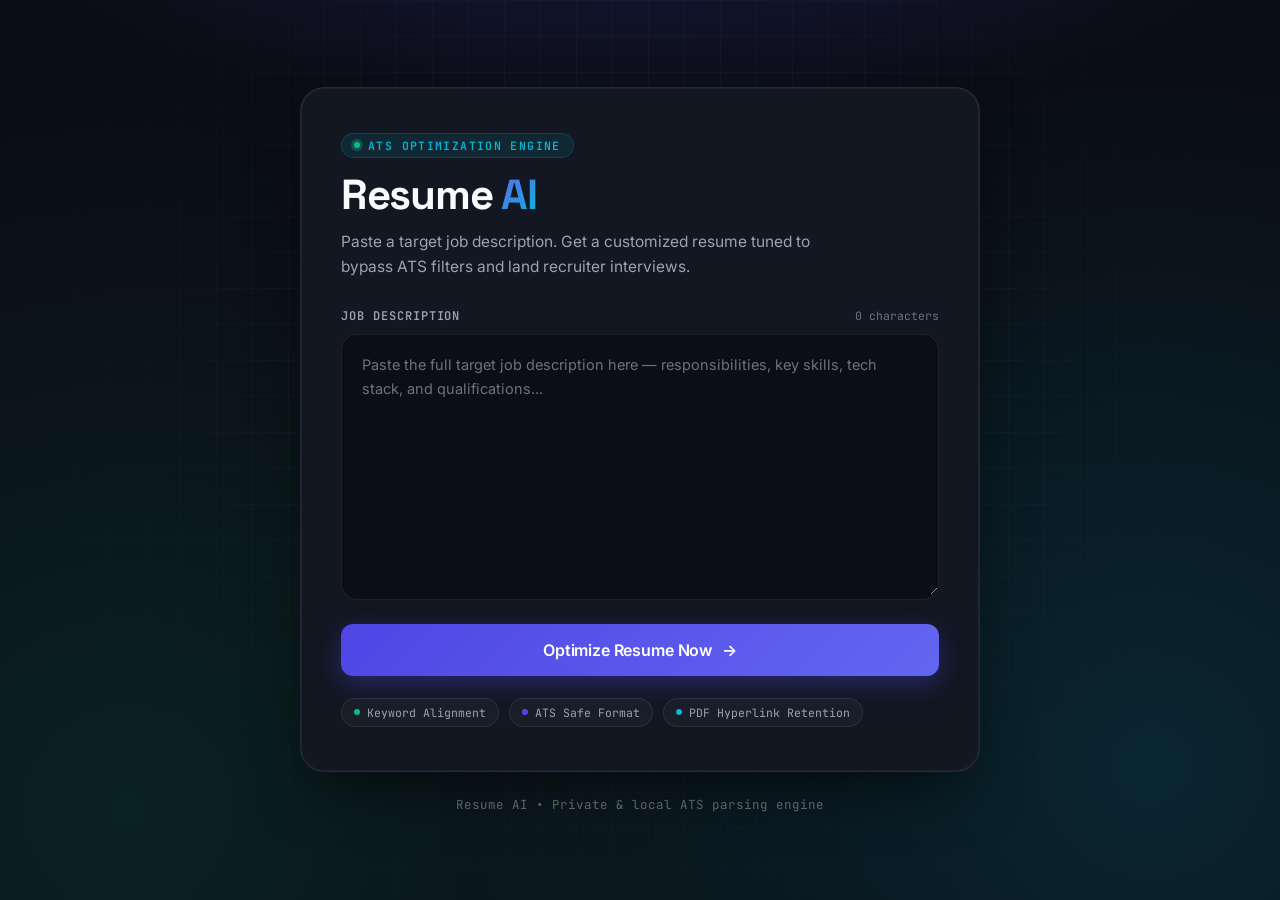
<file: static/index.html>
<!DOCTYPE html>
<html lang="en">
<head>
<meta charset="UTF-8">
<meta name="viewport" content="width=device-width, initial-scale=1.0">
<title>Resume AI — ATS Optimization Engine</title>
<link rel="preconnect" href="https://fonts.googleapis.com">
<link rel="preconnect" href="https://fonts.gstatic.com" crossorigin>
<link href="https://fonts.googleapis.com/css2?family=Space+Grotesk:wght@500;600;700&family=Inter:wght@400;500;600&family=JetBrains+Mono:wght@400;500;600&display=swap" rel="stylesheet">
<link rel="stylesheet" href="/static/style.css">
</head>
<body>

<div class="scan-grid" aria-hidden="true"></div>

<div class="container">
  <div class="card">

    <div class="corner corner-tl" aria-hidden="true"></div>
    <div class="corner corner-tr" aria-hidden="true"></div>
    <div class="corner corner-bl" aria-hidden="true"></div>
    <div class="corner corner-br" aria-hidden="true"></div>

    <header class="card-header">
      <p class="eyebrow"><span class="dot"></span>ATS OPTIMIZATION ENGINE</p>
      <h1>Resume <span class="accent">AI</span></h1>
      <p class="subtitle">Paste a target job description. Get a customized resume tuned to bypass ATS filters and land recruiter interviews.</p>
    </header>

    <!-- State 1: Input Form View -->
    <div id="input-view">
      <form id="resume-form" action="/generate" method="post">

        <div class="field">
          <div class="field-label-row">
            <label for="job_description">Job description</label>
            <span class="char-count" id="char-count">0 characters</span>
          </div>

          <div class="scan-bed">
            <textarea
              id="job_description"
              name="job_description"
              placeholder="Paste the full target job description here — responsibilities, key skills, tech stack, and qualifications..."
              required
            ></textarea>
            <div class="scan-line" aria-hidden="true"></div>
          </div>
        </div>

        <button type="submit" id="generate-btn" class="btn-primary">
          <span class="btn-label">Optimize Resume Now</span>
          <span class="btn-icon" aria-hidden="true">→</span>
        </button>

        <div class="feature-row">
          <span class="chip"><span class="chip-dot chip-dot--mint"></span>Keyword Alignment</span>
          <span class="chip"><span class="chip-dot chip-dot--indigo"></span>ATS Safe Format</span>
          <span class="chip"><span class="chip-dot chip-dot--cyan"></span>PDF Hyperlink Retention</span>
        </div>

      </form>
    </div>

    <!-- State 2: Real-time Progress Pipeline View -->
    <div id="progress-view" class="progress-card">
      <div class="progress-header">
        <div class="progress-title-wrap">
          <p class="progress-headline">Optimizing Resume</p>
          <p class="progress-subtext" id="progress-message">Initializing optimization engine...</p>
        </div>
        <div class="progress-percentage" id="progress-percent">0%</div>
      </div>

      <div class="progress-track-wrapper">
        <div class="progress-bar-track">
          <div class="progress-bar-fill" id="progress-fill"></div>
        </div>
      </div>

      <div class="timeline" id="timeline-list">
        <div class="step-item is-pending" data-step="init">
          <div class="step-badge">1</div>
          <div class="step-info">
            <span class="step-title">Resume Extraction & Audit</span>
            <span class="step-detail">Parsing document & scoring initial ATS match</span>
          </div>
        </div>

        <div class="step-item is-pending" data-step="optimization">
          <div class="step-badge">2</div>
          <div class="step-info">
            <span class="step-title">Content Optimization Pass</span>
            <span class="step-detail">Tailoring objective, skills, & bullets</span>
          </div>
        </div>

        <div class="step-item is-pending" data-step="ats_eval">
          <div class="step-badge">3</div>
          <div class="step-info">
            <span class="step-title">ATS Score Evaluation</span>
            <span class="step-detail">Auditing keyword match against target (>80)</span>
          </div>
        </div>

        <div class="step-item is-pending" data-step="refinement">
          <div class="step-badge">4</div>
          <div class="step-info">
            <span class="step-title">Iterative Keyword Refinement</span>
            <span class="step-detail">Integrating missing tech stack & action verbs</span>
          </div>
        </div>

        <div class="step-item is-pending" data-step="assembly">
          <div class="step-badge">5</div>
          <div class="step-info">
            <span class="step-title">Document Assembly</span>
            <span class="step-detail">Reconstructing valid HTML structure</span>
          </div>
        </div>

        <div class="step-item is-pending" data-step="pdf">
          <div class="step-badge">6</div>
          <div class="step-info">
            <span class="step-title">PDF Rendering & Hyperlinks</span>
            <span class="step-detail">Compiling PDF & calibrating links</span>
          </div>
        </div>
      </div>
    </div>

    <!-- State 3: Completion Result View -->
    <div id="result-view" class="result-card">
      <div class="success-icon-wrap">✓</div>
      <h2 class="result-title">Resume Successfully Optimized!</h2>
      <p class="result-subtitle">Your customized ATS-tuned resume meets recruiter filters and keyword expectations.</p>
      
      <!-- ATS Score Card -->
      <div class="ats-score-card">
        <div class="score-header-row">
          <div class="score-circle">
            <span class="score-value" id="res-ats-score">--</span>
            <span class="score-max">/ 100</span>
          </div>
          <div class="score-title-group">
            <span class="score-card-label">ATS MATCH SCORE</span>
            <div class="score-status-pill pill-success" id="score-status-pill">
              <span class="pill-dot"></span>
              <span id="score-status-text">Target > 80 Achieved</span>
            </div>
          </div>
        </div>

        <div class="score-meta-grid">
          <div class="meta-box">
            <span class="meta-label">Initial Score</span>
            <span class="meta-val" id="res-initial-score">--</span>
          </div>
          <div class="meta-box">
            <span class="meta-label">Score Lift</span>
            <span class="meta-val text-mint" id="res-score-lift">+0 pts</span>
          </div>
          <div class="meta-box">
            <span class="meta-label">Passes Run</span>
            <span class="meta-val" id="res-iterations">1 pass</span>
          </div>
        </div>
      </div>

      <div class="result-actions">
        <div class="result-button-row">
          <a id="download-btn" href="/download" class="btn-primary" download>
            <span>Download PDF</span>
            <span>↓</span>
          </a>
          <a id="preview-btn" href="/generated/updated_resume.pdf" target="_blank" class="btn-secondary">
            <span>Preview Resume</span>
            <span>↗</span>
          </a>
        </div>
        <button id="reset-btn" class="btn-outline" type="button">
          Optimize Another Job Description
        </button>
      </div>
    </div>

    <!-- State 4: Error View -->
    <div id="error-view" class="error-card">
      <h3>Optimization Encountered an Issue</h3>
      <p class="error-message" id="error-text">An unknown error occurred during generation.</p>
      <button id="retry-btn" class="btn-secondary" type="button">Try Again</button>
    </div>

  </div>

  <p class="footnote">Resume AI • Private & local ATS parsing engine</p>
</div>

<script>
  const textarea = document.getElementById('job_description');
  const charCount = document.getElementById('char-count');
  const form = document.getElementById('resume-form');

  const inputView = document.getElementById('input-view');
  const progressView = document.getElementById('progress-view');
  const resultView = document.getElementById('result-view');
  const errorView = document.getElementById('error-view');

  const progressPercent = document.getElementById('progress-percent');
  const progressFill = document.getElementById('progress-fill');
  const progressMessage = document.getElementById('progress-message');
  const timelineItems = document.querySelectorAll('.step-item');
  const errorText = document.getElementById('error-text');

  const resetBtn = document.getElementById('reset-btn');
  const retryBtn = document.getElementById('retry-btn');
  const downloadBtn = document.getElementById('download-btn');
  const previewBtn = document.getElementById('preview-btn');

  // Step order index map
  const stepOrder = ['init', 'optimization', 'ats_eval', 'refinement', 'assembly', 'pdf'];

  textarea.addEventListener('input', () => {
    const n = textarea.value.length;
    charCount.textContent = n === 1 ? '1 character' : n.toLocaleString() + ' characters';
  });

  function resetTimeline() {
    timelineItems.forEach(item => {
      item.className = 'step-item is-pending';
    });
    progressFill.style.width = '0%';
    progressPercent.textContent = '0%';
    progressMessage.textContent = 'Initializing optimization engine...';
  }

  function setStepState(activeStepId) {
    let activeIdx = stepOrder.indexOf(activeStepId);
    if (activeIdx === -1) activeIdx = 0;

    timelineItems.forEach((item) => {
      const stepId = item.getAttribute('data-step');
      const itemIdx = stepOrder.indexOf(stepId);

      if (itemIdx < activeIdx) {
        item.className = 'step-item is-complete';
      } else if (itemIdx === activeIdx) {
        item.className = 'step-item is-active';
      } else {
        item.className = 'step-item is-pending';
      }
    });
  }

  function markAllStepsComplete() {
    timelineItems.forEach(item => {
      item.className = 'step-item is-complete';
    });
  }

  form.addEventListener('submit', async (e) => {
    e.preventDefault();
    const jdText = textarea.value.trim();
    if (!jdText) return;

    inputView.style.display = 'none';
    resultView.style.display = 'none';
    errorView.style.display = 'none';
    progressView.style.display = 'flex';

    resetTimeline();

    try {
      const response = await fetch('/generate-stream', {
        method: 'POST',
        headers: {
          'Content-Type': 'application/x-www-form-urlencoded',
        },
        body: new URLSearchParams({ job_description: jdText })
      });

      if (!response.ok) {
        throw new Error(`Server returned status ${response.status}`);
      }

      const reader = response.body.getReader();
      const decoder = new TextDecoder();
      let buffer = '';

      while (true) {
        const { value, done } = await reader.read();
        if (done) break;

        buffer += decoder.decode(value, { stream: true });
        const lines = buffer.split('\n');
        buffer = lines.pop(); // keep last incomplete line

        for (const line of lines) {
          const trimmed = line.trim();
          if (trimmed.startsWith('data: ')) {
            const dataStr = trimmed.slice(6);
            try {
              const payload = JSON.parse(dataStr);
              handleStreamPayload(payload);
            } catch (err) {
              console.error('Failed to parse SSE line:', err);
            }
          }
        }
      }
    } catch (err) {
      console.error('Stream error:', err);
      progressView.style.display = 'none';
      errorView.style.display = 'flex';
      errorText.textContent = err.message || 'An error occurred during resume optimization.';
    }
  });

  function handleStreamPayload(payload) {
    if (payload.status === 'progress') {
      const { step, progress, message } = payload;
      progressFill.style.width = progress + '%';
      progressPercent.textContent = progress + '%';
      if (message) progressMessage.textContent = message;
      if (step) setStepState(step);
    } else if (payload.status === 'complete') {
      progressFill.style.width = '100%';
      progressPercent.textContent = '100%';
      progressMessage.textContent = 'Optimization Complete!';
      markAllStepsComplete();

      if (payload.download_url) {
        downloadBtn.href = payload.download_url + '?t=' + Date.now();
      }
      if (payload.preview_url) {
        previewBtn.href = payload.preview_url + '?t=' + Date.now();
      }

      // Populate ATS Score UI card
      const score = payload.ats_score || 0;
      const initScore = payload.initial_score || 0;
      const iterations = payload.iterations || 1;
      const lift = score - initScore;

      document.getElementById('res-ats-score').textContent = score;
      document.getElementById('res-initial-score').textContent = initScore + ' / 100';
      document.getElementById('res-score-lift').textContent = (lift >= 0 ? '+' : '') + lift + ' pts';
      document.getElementById('res-iterations').textContent = iterations + (iterations === 1 ? ' pass' : ' passes');

      const pill = document.getElementById('score-status-pill');
      const pillText = document.getElementById('score-status-text');
      if (score > 80) {
        pill.className = 'score-status-pill pill-success';
        pillText.textContent = 'Target > 80 Achieved';
      } else {
        pill.className = 'score-status-pill pill-warning';
        pillText.textContent = `Target score > 80 (${score}/100)`;
      }

      setTimeout(() => {
        progressView.style.display = 'none';
        resultView.style.display = 'flex';
      }, 500);
    } else if (payload.status === 'error') {
      progressView.style.display = 'none';
      errorView.style.display = 'flex';
      errorText.textContent = payload.message || 'An unexpected error occurred.';
    }
  }

  function resetToInput() {
    resultView.style.display = 'none';
    errorView.style.display = 'none';
    progressView.style.display = 'none';
    inputView.style.display = 'block';
  }

  resetBtn.addEventListener('click', resetToInput);
  retryBtn.addEventListener('click', resetToInput);
</script>

</body>
</html>
</file>
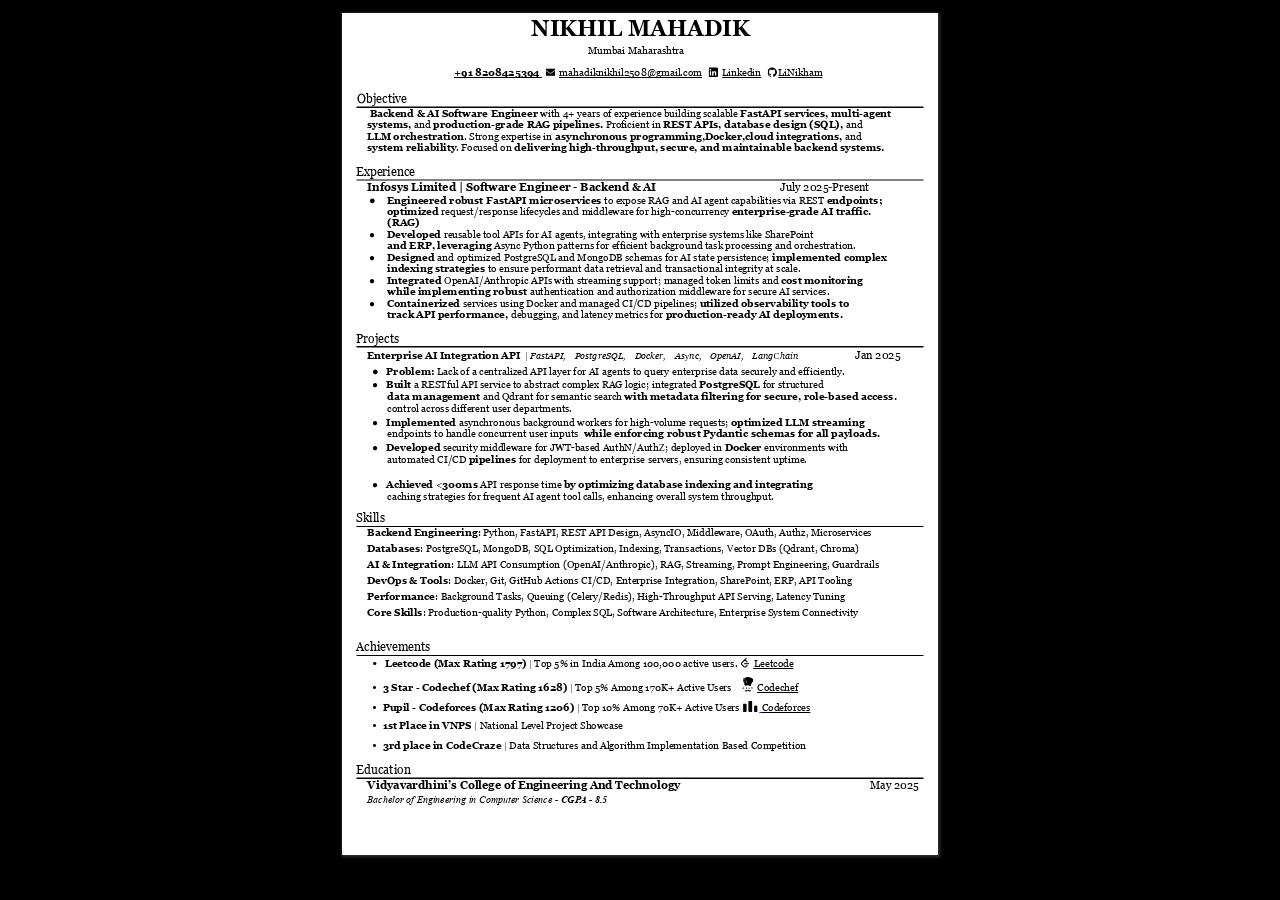
<file: generated/updated_resume.html>
<!DOCTYPE html>
<!-- Created by pdf2htmlEX (https://github.com/coolwanglu/pdf2htmlex) -->
<html xmlns="http://www.w3.org/1999/xhtml">
<head>
<meta charset="utf-8"/>
<meta name="generator" content="pdf2htmlEX"/>
<meta http-equiv="X-UA-Compatible" content="IE=edge,chrome=1"/>
<style type="text/css">
/*! 
 * Base CSS for pdf2htmlEX
 * Copyright 2012,2013 Lu Wang <coolwanglu@gmail.com> 
 * https://github.com/coolwanglu/pdf2htmlEX/blob/master/share/LICENSE
 */#sidebar{position:absolute;top:0;left:0;bottom:0;width:0px;padding:0;margin:0;overflow:auto;display:none !important;}#page-container{position:absolute;top:0;left:0;margin:0;padding:0;border:0;background:black !important;}@media screen{#sidebar.opened+#page-container{left:250px}#page-container{bottom:0;right:0;overflow:auto}.loading-indicator{display:none}.loading-indicator.active{display:block;position:absolute;width:64px;height:64px;top:50%;left:50%;margin-top:-32px;margin-left:-32px}.loading-indicator img{position:absolute;top:0;left:0;bottom:0;right:0}}@media print{@page{margin:0}html{margin:0}body{margin:0;-webkit-print-color-adjust:exact}#sidebar{display:none}#page-container{width:auto;height:auto;overflow:visible;background-color:transparent}.d{display:none}}.pf{position:relative;background-color:white;overflow:hidden;margin:0;border:0}.pc{position:absolute;border:0;padding:0;margin:0;top:0;left:0;width:100%;height:100%;overflow:hidden;display:block;transform-origin:0 0;-ms-transform-origin:0 0;-webkit-transform-origin:0 0}.pc.opened{display:block}.bf{position:absolute;border:0;margin:0;top:0;bottom:0;width:100%;height:100%;-ms-user-select:none;-moz-user-select:none;-webkit-user-select:none;user-select:none}.bi{position:absolute;border:0;margin:0;-ms-user-select:none;-moz-user-select:none;-webkit-user-select:none;user-select:none}@media print{.pf{margin:0;box-shadow:none;page-break-after:always;page-break-inside:avoid}@-moz-document url-prefix(){.pf{overflow:visible;border:1px solid #fff}.pc{overflow:visible}}}.c{position:absolute;border:0;padding:0;margin:0;overflow:hidden;display:block}.t{position:absolute;white-space:pre;font-size:1px;transform-origin:0 100%;-ms-transform-origin:0 100%;-webkit-transform-origin:0 100%;unicode-bidi:bidi-override;-moz-font-feature-settings:"liga" 0}.t:after{content:''}.t:before{content:'';display:inline-block}.t span{position:relative;unicode-bidi:bidi-override}._{display:inline-block;color:transparent;z-index:-1}::selection{background:rgba(127,255,255,0.4)}::-moz-selection{background:rgba(127,255,255,0.4)}.pi{display:none}.d{position:absolute;transform-origin:0 100%;-ms-transform-origin:0 100%;-webkit-transform-origin:0 100%}.it{border:0;background-color:rgba(255,255,255,0.0)}.ir:hover{cursor:pointer}</style>
<style type="text/css">
/*! 
 * Fancy styles for pdf2htmlEX
 * Copyright 2012,2013 Lu Wang <coolwanglu@gmail.com> 
 * https://github.com/coolwanglu/pdf2htmlEX/blob/master/share/LICENSE
 */@keyframes fadein{from{opacity:0}to{opacity:1}}@-webkit-keyframes fadein{from{opacity:0}to{opacity:1}}@keyframes swing{0%{transform:rotate(0deg)}10%{transform:rotate(0deg)}90%{transform:rotate(720deg)}100%{transform:rotate(720deg)}}@-webkit-keyframes swing{0%{-webkit-transform:rotate(0deg)}10%{-webkit-transform:rotate(0deg)}90%{-webkit-transform:rotate(720deg)}100%{-webkit-transform:rotate(720deg)}}@media screen{#sidebar{background-color:#2f3236;background-image:url("[data-uri]")}#outline{font-family:Georgia,Times,"Times New Roman",serif;font-size:13px;margin:2em 1em}#outline ul{padding:0}#outline li{list-style-type:none;margin:1em 0}#outline li>ul{margin-left:1em}#outline a,#outline a:visited,#outline a:hover,#outline a:active{line-height:1.2;color:#e8e8e8;text-overflow:ellipsis;white-space:nowrap;text-decoration:none;display:block;overflow:hidden;outline:0}#outline a:hover{color:#0cf}#page-container{background-color:#9e9e9e;background-image:url("[data-uri]");-webkit-transition:left 500ms;transition:left 500ms}.pf{margin:13px auto;box-shadow:1px 1px 3px 1px #333;border-collapse:separate}.pc.opened{-webkit-animation:fadein 100ms;animation:fadein 100ms}.loading-indicator.active{-webkit-animation:swing 1.5s ease-in-out .01s infinite alternate none;animation:swing 1.5s ease-in-out .01s infinite alternate none}.checked{background:no-repeat url([data-uri])}}</style>
<style type="text/css">
.ff0{font-family:sans-serif;visibility:hidden;}
@font-face{font-family:ff1;src:url('[data-uri]')format("woff");}.ff1{font-family:ff1;line-height:0.973145;font-style:normal;font-weight:normal;visibility:visible;}
@font-face{font-family:ff2;src:url('[data-uri]')format("woff");}.ff2{font-family:ff2;line-height:0.973145;font-style:normal;font-weight:normal;visibility:visible;}
@font-face{font-family:ff3;src:url('[data-uri]')format("woff");}.ff3{font-family:ff3;line-height:0.666504;font-style:normal;font-weight:normal;visibility:visible;}
@font-face{font-family:ff4;src:url('[data-uri]')format("woff");}.ff4{font-family:ff4;line-height:0.910156;font-style:normal;font-weight:normal;visibility:visible;}
@font-face{font-family:ff5;src:url('[data-uri]')format("woff");}.ff5{font-family:ff5;line-height:0.972656;font-style:normal;font-weight:normal;visibility:visible;}
@font-face{font-family:ff6;src:url('[data-uri]')format("woff");}.ff6{font-family:ff6;line-height:0.666504;font-style:normal;font-weight:normal;visibility:visible;}
@font-face{font-family:ff7;src:url('[data-uri]')format("woff");}.ff7{font-family:ff7;line-height:0.666504;font-style:normal;font-weight:normal;visibility:visible;}
@font-face{font-family:ff8;src:url('[data-uri]')format("woff");}.ff8{font-family:ff8;line-height:0.666504;font-style:normal;font-weight:normal;visibility:visible;}
@font-face{font-family:ff9;src:url('[data-uri]')format("woff");}.ff9{font-family:ff9;line-height:0.692383;font-style:normal;font-weight:normal;visibility:visible;}
.m0{transform:matrix(0.250000,0.000000,0.000000,0.250000,0,0);-ms-transform:matrix(0.250000,0.000000,0.000000,0.250000,0,0);-webkit-transform:matrix(0.250000,0.000000,0.000000,0.250000,0,0);}
.m1{transform:none;-ms-transform:none;-webkit-transform:none;}
.v0{vertical-align:0.000000px;}
.ls0{letter-spacing:0.000000px;}
.sc_{text-shadow:none;}
.sc0{text-shadow:-0.015em 0 transparent,0 0.015em transparent,0.015em 0 transparent,0 -0.015em  transparent;}
@media screen and (-webkit-min-device-pixel-ratio:0){
.sc_{-webkit-text-stroke:0px transparent;}
.sc0{-webkit-text-stroke:0.015em transparent;text-shadow:none;}
}
.ws0{word-spacing:0.000000px;}
._b{margin-left:-3.300939px;}
._1{margin-left:-1.005294px;}
._7{width:7.861327px;}
._5{width:18.199218px;}
._6{width:21.726563px;}
._2{width:33.199218px;}
._3{width:36.726563px;}
._0{width:47.858535px;}
._8{width:53.293617px;}
._9{width:68.292452px;}
._4{width:219.890637px;}
._a{width:749.431609px;}
._c{width:1020.269712px;}
.fc1{color:rgb(17,85,204);}
.fc0{color:rgb(0,0,0);}
.fs3{font-size:27.999999px;}
.fs6{font-size:36.000000px;}
.fs2{font-size:39.999999px;}
.fs5{font-size:44.000001px;}
.fs4{font-size:48.000000px;}
.fs0{font-size:72.000000px;}
.fs1{font-size:88.000002px;}
.y0{bottom:0.000000px;}
.y36{bottom:22.321008px;}
.y35{bottom:38.333438px;}
.y34{bottom:51.916373px;}
.y33{bottom:65.464002px;}
.y32{bottom:80.496934px;}
.y31{bottom:105.800859px;}
.y30{bottom:125.457868px;}
.y2f{bottom:143.464940px;}
.y2e{bottom:163.564920px;}
.y2d{bottom:187.664981px;}
.y2c{bottom:203.338744px;}
.y2b{bottom:222.285058px;}
.y2a{bottom:238.297328px;}
.y29{bottom:254.309718px;}
.y28{bottom:270.321988px;}
.y27{bottom:286.334248px;}
.y26{bottom:302.346578px;}
.y25{bottom:318.358928px;}
.y24{bottom:332.259684px;}
.y23{bottom:354.874086px;}
.y22{bottom:366.814997px;}
.y21{bottom:380.105376px;}
.y20{bottom:392.035796px;}
.y1f{bottom:403.976707px;}
.y1e{bottom:417.267088px;}
.y1d{bottom:429.207987px;}
.y1c{bottom:442.548366px;}
.y1b{bottom:454.478818px;}
.y1a{bottom:466.419717px;}
.y19{bottom:479.830659px;}
.y18{bottom:496.060166px;}
.y17{bottom:511.977934px;}
.y16{bottom:525.174198px;}
.y15{bottom:536.536533px;}
.y14{bottom:547.898837px;}
.y13{bottom:559.471103px;}
.y12{bottom:570.833407px;}
.y11{bottom:582.405653px;}
.y10{bottom:593.767957px;}
.yf{bottom:605.340243px;}
.ye{bottom:616.702547px;}
.yd{bottom:628.274808px;}
.yc{bottom:639.637097px;}
.yb{bottom:651.138089px;}
.ya{bottom:663.867582px;}
.y9{bottom:678.900577px;}
.y8{bottom:703.896881px;}
.y7{bottom:715.259179px;}
.y6{bottom:726.621475px;}
.y5{bottom:737.983783px;}
.y4{bottom:751.584568px;}
.y3{bottom:778.334765px;}
.y2{bottom:800.633006px;}
.y1{bottom:818.226172px;}
.h6{height:27.773437px;}
.h2{height:30.253905px;}
.h5{height:33.279298px;}
.h4{height:36.304688px;}
.h3{height:54.457031px;}
.h1{height:66.558595px;}
.h0{height:842.000000px;}
.w1{width:595.500000px;}
.w0{width:596.000000px;}
.x0{left:0.000000px;}
.x1{left:9.000000px;}
.x5{left:14.250000px;}
.x4{left:24.750000px;}
.x6{left:27.000000px;}
.x8{left:30.000000px;}
.x7{left:45.000000px;}
.x3{left:111.793156px;}
.x2{left:246.231398px;}
@media print{
.v0{vertical-align:0.000000pt;}
.ls0{letter-spacing:0.000000pt;}
.ws0{word-spacing:0.000000pt;}
._b{margin-left:-4.401252pt;}
._1{margin-left:-1.340391pt;}
._7{width:10.481770pt;}
._5{width:24.265624pt;}
._6{width:28.968751pt;}
._2{width:44.265624pt;}
._3{width:48.968751pt;}
._0{width:63.811380pt;}
._8{width:71.058156pt;}
._9{width:91.056603pt;}
._4{width:293.187516pt;}
._a{width:999.242145pt;}
._c{width:1360.359616pt;}
.fs3{font-size:37.333332pt;}
.fs6{font-size:48.000000pt;}
.fs2{font-size:53.333332pt;}
.fs5{font-size:58.666668pt;}
.fs4{font-size:64.000000pt;}
.fs0{font-size:96.000000pt;}
.fs1{font-size:117.333336pt;}
.y0{bottom:0.000000pt;}
.y36{bottom:29.761343pt;}
.y35{bottom:51.111251pt;}
.y34{bottom:69.221830pt;}
.y33{bottom:87.285336pt;}
.y32{bottom:107.329245pt;}
.y31{bottom:141.067812pt;}
.y30{bottom:167.277157pt;}
.y2f{bottom:191.286586pt;}
.y2e{bottom:218.086559pt;}
.y2d{bottom:250.219975pt;}
.y2c{bottom:271.118326pt;}
.y2b{bottom:296.380077pt;}
.y2a{bottom:317.729770pt;}
.y29{bottom:339.079623pt;}
.y28{bottom:360.429317pt;}
.y27{bottom:381.778997pt;}
.y26{bottom:403.128770pt;}
.y25{bottom:424.478571pt;}
.y24{bottom:443.012912pt;}
.y23{bottom:473.165448pt;}
.y22{bottom:489.086663pt;}
.y21{bottom:506.807168pt;}
.y20{bottom:522.714394pt;}
.y1f{bottom:538.635610pt;}
.y1e{bottom:556.356117pt;}
.y1d{bottom:572.277316pt;}
.y1c{bottom:590.064488pt;}
.y1b{bottom:605.971757pt;}
.y1a{bottom:621.892956pt;}
.y19{bottom:639.774212pt;}
.y18{bottom:661.413555pt;}
.y17{bottom:682.637245pt;}
.y16{bottom:700.232264pt;}
.y15{bottom:715.382044pt;}
.y14{bottom:730.531783pt;}
.y13{bottom:745.961471pt;}
.y12{bottom:761.111209pt;}
.y11{bottom:776.540871pt;}
.y10{bottom:791.690609pt;}
.yf{bottom:807.120324pt;}
.ye{bottom:822.270063pt;}
.yd{bottom:837.699744pt;}
.yc{bottom:852.849463pt;}
.yb{bottom:868.184119pt;}
.ya{bottom:885.156776pt;}
.y9{bottom:905.200769pt;}
.y8{bottom:938.529174pt;}
.y7{bottom:953.678905pt;}
.y6{bottom:968.828633pt;}
.y5{bottom:983.978378pt;}
.y4{bottom:1002.112757pt;}
.y3{bottom:1037.779687pt;}
.y2{bottom:1067.510674pt;}
.y1{bottom:1090.968229pt;}
.h6{height:37.031249pt;}
.h2{height:40.338541pt;}
.h5{height:44.372397pt;}
.h4{height:48.406250pt;}
.h3{height:72.609375pt;}
.h1{height:88.744794pt;}
.h0{height:1122.666667pt;}
.w1{width:794.000000pt;}
.w0{width:794.666667pt;}
.x0{left:0.000000pt;}
.x1{left:12.000000pt;}
.x5{left:19.000000pt;}
.x4{left:33.000000pt;}
.x6{left:36.000000pt;}
.x8{left:40.000000pt;}
.x7{left:60.000000pt;}
.x3{left:149.057541pt;}
.x2{left:328.308530pt;}
}
#sidebar {
    display: none !important;
    width: 0 !important;
}

#page-container {
    left: 0 !important;
    margin: 0 auto !important;
    background: #000 !important;
}
</style>
<script>
/* -*- Mode: Java; tab-width: 2; indent-tabs-mode: nil; c-basic-offset: 2 -*- */
/* vim: set shiftwidth=2 tabstop=2 autoindent cindent expandtab: */
/* Copyright 2012 Mozilla Foundation
 *
 * Licensed under the Apache License, Version 2.0 (the "License");
 * you may not use this file except in compliance with the License.
 * You may obtain a copy of the License at
 *
 *     http://www.apache.org/licenses/LICENSE-2.0
 *
 * Unless required by applicable law or agreed to in writing, software
 * distributed under the License is distributed on an "AS IS" BASIS,
 * WITHOUT WARRANTIES OR CONDITIONS OF ANY KIND, either express or implied.
 * See the License for the specific language governing permissions and
 * limitations under the License.
 */
/* globals VBArray, PDFJS */

'use strict';

// Initializing PDFJS global object here, it case if we need to change/disable
// some PDF.js features, e.g. range requests
if (typeof PDFJS === 'undefined') {
  (typeof window !== 'undefined' ? window : this).PDFJS = {};
}

// Checking if the typed arrays are supported
// Support: iOS<6.0 (subarray), IE<10, Android<4.0
(function checkTypedArrayCompatibility() {
  if (typeof Uint8Array !== 'undefined') {
    // Support: iOS<6.0
    if (typeof Uint8Array.prototype.subarray === 'undefined') {
        Uint8Array.prototype.subarray = function subarray(start, end) {
          return new Uint8Array(this.slice(start, end));
        };
        Float32Array.prototype.subarray = function subarray(start, end) {
          return new Float32Array(this.slice(start, end));
        };
    }

    // Support: Android<4.1
    if (typeof Float64Array === 'undefined') {
      window.Float64Array = Float32Array;
    }
    return;
  }

  function subarray(start, end) {
    return new TypedArray(this.slice(start, end));
  }

  function setArrayOffset(array, offset) {
    if (arguments.length < 2) {
      offset = 0;
    }
    for (var i = 0, n = array.length; i < n; ++i, ++offset) {
      this[offset] = array[i] & 0xFF;
    }
  }

  function TypedArray(arg1) {
    var result, i, n;
    if (typeof arg1 === 'number') {
      result = [];
      for (i = 0; i < arg1; ++i) {
        result[i] = 0;
      }
    } else if ('slice' in arg1) {
      result = arg1.slice(0);
    } else {
      result = [];
      for (i = 0, n = arg1.length; i < n; ++i) {
        result[i] = arg1[i];
      }
    }

    result.subarray = subarray;
    result.buffer = result;
    result.byteLength = result.length;
    result.set = setArrayOffset;

    if (typeof arg1 === 'object' && arg1.buffer) {
      result.buffer = arg1.buffer;
    }
    return result;
  }

  window.Uint8Array = TypedArray;
  window.Int8Array = TypedArray;

  // we don't need support for set, byteLength for 32-bit array
  // so we can use the TypedArray as well
  window.Uint32Array = TypedArray;
  window.Int32Array = TypedArray;
  window.Uint16Array = TypedArray;
  window.Float32Array = TypedArray;
  window.Float64Array = TypedArray;
})();

// URL = URL || webkitURL
// Support: Safari<7, Android 4.2+
(function normalizeURLObject() {
  if (!window.URL) {
    window.URL = window.webkitURL;
  }
})();

// Object.defineProperty()?
// Support: Android<4.0, Safari<5.1
(function checkObjectDefinePropertyCompatibility() {
  if (typeof Object.defineProperty !== 'undefined') {
    var definePropertyPossible = true;
    try {
      // some browsers (e.g. safari) cannot use defineProperty() on DOM objects
      // and thus the native version is not sufficient
      Object.defineProperty(new Image(), 'id', { value: 'test' });
      // ... another test for android gb browser for non-DOM objects
      var Test = function Test() {};
      Test.prototype = { get id() { } };
      Object.defineProperty(new Test(), 'id',
        { value: '', configurable: true, enumerable: true, writable: false });
    } catch (e) {
      definePropertyPossible = false;
    }
    if (definePropertyPossible) {
      return;
    }
  }

  Object.defineProperty = function objectDefineProperty(obj, name, def) {
    delete obj[name];
    if ('get' in def) {
      obj.__defineGetter__(name, def['get']);
    }
    if ('set' in def) {
      obj.__defineSetter__(name, def['set']);
    }
    if ('value' in def) {
      obj.__defineSetter__(name, function objectDefinePropertySetter(value) {
        this.__defineGetter__(name, function objectDefinePropertyGetter() {
          return value;
        });
        return value;
      });
      obj[name] = def.value;
    }
  };
})();


// No XMLHttpRequest#response?
// Support: IE<11, Android <4.0
(function checkXMLHttpRequestResponseCompatibility() {
  var xhrPrototype = XMLHttpRequest.prototype;
  var xhr = new XMLHttpRequest();
  if (!('overrideMimeType' in xhr)) {
    // IE10 might have response, but not overrideMimeType
    // Support: IE10
    Object.defineProperty(xhrPrototype, 'overrideMimeType', {
      value: function xmlHttpRequestOverrideMimeType(mimeType) {}
    });
  }
  if ('responseType' in xhr) {
    return;
  }

  // The worker will be using XHR, so we can save time and disable worker.
  PDFJS.disableWorker = true;

  Object.defineProperty(xhrPrototype, 'responseType', {
    get: function xmlHttpRequestGetResponseType() {
      return this._responseType || 'text';
    },
    set: function xmlHttpRequestSetResponseType(value) {
      if (value === 'text' || value === 'arraybuffer') {
        this._responseType = value;
        if (value === 'arraybuffer' &&
            typeof this.overrideMimeType === 'function') {
          this.overrideMimeType('text/plain; charset=x-user-defined');
        }
      }
    }
  });

  // Support: IE9
  if (typeof VBArray !== 'undefined') {
    Object.defineProperty(xhrPrototype, 'response', {
      get: function xmlHttpRequestResponseGet() {
        if (this.responseType === 'arraybuffer') {
          return new Uint8Array(new VBArray(this.responseBody).toArray());
        } else {
          return this.responseText;
        }
      }
    });
    return;
  }

  Object.defineProperty(xhrPrototype, 'response', {
    get: function xmlHttpRequestResponseGet() {
      if (this.responseType !== 'arraybuffer') {
        return this.responseText;
      }
      var text = this.responseText;
      var i, n = text.length;
      var result = new Uint8Array(n);
      for (i = 0; i < n; ++i) {
        result[i] = text.charCodeAt(i) & 0xFF;
      }
      return result.buffer;
    }
  });
})();

// window.btoa (base64 encode function) ?
// Support: IE<10
(function checkWindowBtoaCompatibility() {
  if ('btoa' in window) {
    return;
  }

  var digits =
    'ABCDEFGHIJKLMNOPQRSTUVWXYZabcdefghijklmnopqrstuvwxyz0123456789+/=';

  window.btoa = function windowBtoa(chars) {
    var buffer = '';
    var i, n;
    for (i = 0, n = chars.length; i < n; i += 3) {
      var b1 = chars.charCodeAt(i) & 0xFF;
      var b2 = chars.charCodeAt(i + 1) & 0xFF;
      var b3 = chars.charCodeAt(i + 2) & 0xFF;
      var d1 = b1 >> 2, d2 = ((b1 & 3) << 4) | (b2 >> 4);
      var d3 = i + 1 < n ? ((b2 & 0xF) << 2) | (b3 >> 6) : 64;
      var d4 = i + 2 < n ? (b3 & 0x3F) : 64;
      buffer += (digits.charAt(d1) + digits.charAt(d2) +
                 digits.charAt(d3) + digits.charAt(d4));
    }
    return buffer;
  };
})();

// window.atob (base64 encode function)?
// Support: IE<10
(function checkWindowAtobCompatibility() {
  if ('atob' in window) {
    return;
  }

  // https://github.com/davidchambers/Base64.js
  var digits =
    'ABCDEFGHIJKLMNOPQRSTUVWXYZabcdefghijklmnopqrstuvwxyz0123456789+/=';
  window.atob = function (input) {
    input = input.replace(/=+$/, '');
    if (input.length % 4 === 1) {
      throw new Error('bad atob input');
    }
    for (
      // initialize result and counters
      var bc = 0, bs, buffer, idx = 0, output = '';
      // get next character
      buffer = input.charAt(idx++);
      // character found in table?
      // initialize bit storage and add its ascii value
      ~buffer && (bs = bc % 4 ? bs * 64 + buffer : buffer,
        // and if not first of each 4 characters,
        // convert the first 8 bits to one ascii character
        bc++ % 4) ? output += String.fromCharCode(255 & bs >> (-2 * bc & 6)) : 0
    ) {
      // try to find character in table (0-63, not found => -1)
      buffer = digits.indexOf(buffer);
    }
    return output;
  };
})();

// Function.prototype.bind?
// Support: Android<4.0, iOS<6.0
(function checkFunctionPrototypeBindCompatibility() {
  if (typeof Function.prototype.bind !== 'undefined') {
    return;
  }

  Function.prototype.bind = function functionPrototypeBind(obj) {
    var fn = this, headArgs = Array.prototype.slice.call(arguments, 1);
    var bound = function functionPrototypeBindBound() {
      var args = headArgs.concat(Array.prototype.slice.call(arguments));
      return fn.apply(obj, args);
    };
    return bound;
  };
})();

// HTMLElement dataset property
// Support: IE<11, Safari<5.1, Android<4.0
(function checkDatasetProperty() {
  var div = document.createElement('div');
  if ('dataset' in div) {
    return; // dataset property exists
  }

  Object.defineProperty(HTMLElement.prototype, 'dataset', {
    get: function() {
      if (this._dataset) {
        return this._dataset;
      }

      var dataset = {};
      for (var j = 0, jj = this.attributes.length; j < jj; j++) {
        var attribute = this.attributes[j];
        if (attribute.name.substring(0, 5) !== 'data-') {
          continue;
        }
        var key = attribute.name.substring(5).replace(/\-([a-z])/g,
          function(all, ch) {
            return ch.toUpperCase();
          });
        dataset[key] = attribute.value;
      }

      Object.defineProperty(this, '_dataset', {
        value: dataset,
        writable: false,
        enumerable: false
      });
      return dataset;
    },
    enumerable: true
  });
})();

// HTMLElement classList property
// Support: IE<10, Android<4.0, iOS<5.0
(function checkClassListProperty() {
  var div = document.createElement('div');
  if ('classList' in div) {
    return; // classList property exists
  }

  function changeList(element, itemName, add, remove) {
    var s = element.className || '';
    var list = s.split(/\s+/g);
    if (list[0] === '') {
      list.shift();
    }
    var index = list.indexOf(itemName);
    if (index < 0 && add) {
      list.push(itemName);
    }
    if (index >= 0 && remove) {
      list.splice(index, 1);
    }
    element.className = list.join(' ');
    return (index >= 0);
  }

  var classListPrototype = {
    add: function(name) {
      changeList(this.element, name, true, false);
    },
    contains: function(name) {
      return changeList(this.element, name, false, false);
    },
    remove: function(name) {
      changeList(this.element, name, false, true);
    },
    toggle: function(name) {
      changeList(this.element, name, true, true);
    }
  };

  Object.defineProperty(HTMLElement.prototype, 'classList', {
    get: function() {
      if (this._classList) {
        return this._classList;
      }

      var classList = Object.create(classListPrototype, {
        element: {
          value: this,
          writable: false,
          enumerable: true
        }
      });
      Object.defineProperty(this, '_classList', {
        value: classList,
        writable: false,
        enumerable: false
      });
      return classList;
    },
    enumerable: true
  });
})();

// Check console compatibility
// In older IE versions the console object is not available
// unless console is open.
// Support: IE<10
(function checkConsoleCompatibility() {
  if (!('console' in window)) {
    window.console = {
      log: function() {},
      error: function() {},
      warn: function() {}
    };
  } else if (!('bind' in console.log)) {
    // native functions in IE9 might not have bind
    console.log = (function(fn) {
      return function(msg) { return fn(msg); };
    })(console.log);
    console.error = (function(fn) {
      return function(msg) { return fn(msg); };
    })(console.error);
    console.warn = (function(fn) {
      return function(msg) { return fn(msg); };
    })(console.warn);
  }
})();

// Check onclick compatibility in Opera
// Support: Opera<15
(function checkOnClickCompatibility() {
  // workaround for reported Opera bug DSK-354448:
  // onclick fires on disabled buttons with opaque content
  function ignoreIfTargetDisabled(event) {
    if (isDisabled(event.target)) {
      event.stopPropagation();
    }
  }
  function isDisabled(node) {
    return node.disabled || (node.parentNode && isDisabled(node.parentNode));
  }
  if (navigator.userAgent.indexOf('Opera') !== -1) {
    // use browser detection since we cannot feature-check this bug
    document.addEventListener('click', ignoreIfTargetDisabled, true);
  }
})();

// Checks if possible to use URL.createObjectURL()
// Support: IE
(function checkOnBlobSupport() {
  // sometimes IE loosing the data created with createObjectURL(), see #3977
  if (navigator.userAgent.indexOf('Trident') >= 0) {
    PDFJS.disableCreateObjectURL = true;
  }
})();

// Checks if navigator.language is supported
(function checkNavigatorLanguage() {
  if ('language' in navigator) {
    return;
  }
  PDFJS.locale = navigator.userLanguage || 'en-US';
})();

(function checkRangeRequests() {
  // Safari has issues with cached range requests see:
  // https://github.com/mozilla/pdf.js/issues/3260
  // Last tested with version 6.0.4.
  // Support: Safari 6.0+
  var isSafari = Object.prototype.toString.call(
                  window.HTMLElement).indexOf('Constructor') > 0;

  // Older versions of Android (pre 3.0) has issues with range requests, see:
  // https://github.com/mozilla/pdf.js/issues/3381.
  // Make sure that we only match webkit-based Android browsers,
  // since Firefox/Fennec works as expected.
  // Support: Android<3.0
  var regex = /Android\s[0-2][^\d]/;
  var isOldAndroid = regex.test(navigator.userAgent);

  // Range requests are broken in Chrome 39 and 40, https://crbug.com/442318
  var isChromeWithRangeBug = /Chrome\/(39|40)\./.test(navigator.userAgent);

  if (isSafari || isOldAndroid || isChromeWithRangeBug) {
    PDFJS.disableRange = true;
    PDFJS.disableStream = true;
  }
})();

// Check if the browser supports manipulation of the history.
// Support: IE<10, Android<4.2
(function checkHistoryManipulation() {
  // Android 2.x has so buggy pushState support that it was removed in
  // Android 3.0 and restored as late as in Android 4.2.
  // Support: Android 2.x
  if (!history.pushState || navigator.userAgent.indexOf('Android 2.') >= 0) {
    PDFJS.disableHistory = true;
  }
})();

// Support: IE<11, Chrome<21, Android<4.4, Safari<6
(function checkSetPresenceInImageData() {
  // IE < 11 will use window.CanvasPixelArray which lacks set function.
  if (window.CanvasPixelArray) {
    if (typeof window.CanvasPixelArray.prototype.set !== 'function') {
      window.CanvasPixelArray.prototype.set = function(arr) {
        for (var i = 0, ii = this.length; i < ii; i++) {
          this[i] = arr[i];
        }
      };
    }
  } else {
    // Old Chrome and Android use an inaccessible CanvasPixelArray prototype.
    // Because we cannot feature detect it, we rely on user agent parsing.
    var polyfill = false, versionMatch;
    if (navigator.userAgent.indexOf('Chrom') >= 0) {
      versionMatch = navigator.userAgent.match(/Chrom(e|ium)\/([0-9]+)\./);
      // Chrome < 21 lacks the set function.
      polyfill = versionMatch && parseInt(versionMatch[2]) < 21;
    } else if (navigator.userAgent.indexOf('Android') >= 0) {
      // Android < 4.4 lacks the set function.
      // Android >= 4.4 will contain Chrome in the user agent,
      // thus pass the Chrome check above and not reach this block.
      polyfill = /Android\s[0-4][^\d]/g.test(navigator.userAgent);
    } else if (navigator.userAgent.indexOf('Safari') >= 0) {
      versionMatch = navigator.userAgent.
        match(/Version\/([0-9]+)\.([0-9]+)\.([0-9]+) Safari\//);
      // Safari < 6 lacks the set function.
      polyfill = versionMatch && parseInt(versionMatch[1]) < 6;
    }

    if (polyfill) {
      var contextPrototype = window.CanvasRenderingContext2D.prototype;
      contextPrototype._createImageData = contextPrototype.createImageData;
      contextPrototype.createImageData = function(w, h) {
        var imageData = this._createImageData(w, h);
        imageData.data.set = function(arr) {
          for (var i = 0, ii = this.length; i < ii; i++) {
            this[i] = arr[i];
          }
        };
        return imageData;
      };
    }
  }
})();

// Support: IE<10, Android<4.0, iOS
(function checkRequestAnimationFrame() {
  function fakeRequestAnimationFrame(callback) {
    window.setTimeout(callback, 20);
  }

  var isIOS = /(iPad|iPhone|iPod)/g.test(navigator.userAgent);
  if (isIOS) {
    // requestAnimationFrame on iOS is broken, replacing with fake one.
    window.requestAnimationFrame = fakeRequestAnimationFrame;
    return;
  }
  if ('requestAnimationFrame' in window) {
    return;
  }
  window.requestAnimationFrame =
    window.mozRequestAnimationFrame ||
    window.webkitRequestAnimationFrame ||
    fakeRequestAnimationFrame;
})();

(function checkCanvasSizeLimitation() {
  var isIOS = /(iPad|iPhone|iPod)/g.test(navigator.userAgent);
  var isAndroid = /Android/g.test(navigator.userAgent);
  if (isIOS || isAndroid) {
    // 5MP
    PDFJS.maxCanvasPixels = 5242880;
  }
})();

// Disable fullscreen support for certain problematic configurations.
// Support: IE11+ (when embedded).
(function checkFullscreenSupport() {
  var isEmbeddedIE = (navigator.userAgent.indexOf('Trident') >= 0 &&
                      window.parent !== window);
  if (isEmbeddedIE) {
    PDFJS.disableFullscreen = true;
  }
})();
</script>
<script>
(function(){/*
 pdf2htmlEX.js: Core UI functions for pdf2htmlEX 
 Copyright 2012,2013 Lu Wang <coolwanglu@gmail.com> and other contributors 
 https://github.com/coolwanglu/pdf2htmlEX/blob/master/share/LICENSE 
*/
var pdf2htmlEX=window.pdf2htmlEX=window.pdf2htmlEX||{},CSS_CLASS_NAMES={page_frame:"pf",page_content_box:"pc",page_data:"pi",background_image:"bi",link:"l",input_radio:"ir",__dummy__:"no comma"},DEFAULT_CONFIG={container_id:"page-container",sidebar_id:"sidebar",outline_id:"outline",loading_indicator_cls:"loading-indicator",preload_pages:3,render_timeout:100,scale_step:0.9,key_handler:!0,hashchange_handler:!0,view_history_handler:!0,__dummy__:"no comma"},EPS=1E-6;
function invert(a){var b=a[0]*a[3]-a[1]*a[2];return[a[3]/b,-a[1]/b,-a[2]/b,a[0]/b,(a[2]*a[5]-a[3]*a[4])/b,(a[1]*a[4]-a[0]*a[5])/b]}function transform(a,b){return[a[0]*b[0]+a[2]*b[1]+a[4],a[1]*b[0]+a[3]*b[1]+a[5]]}function get_page_number(a){return parseInt(a.getAttribute("data-page-no"),16)}function disable_dragstart(a){for(var b=0,c=a.length;b<c;++b)a[b].addEventListener("dragstart",function(){return!1},!1)}
function clone_and_extend_objs(a){for(var b={},c=0,e=arguments.length;c<e;++c){var h=arguments[c],d;for(d in h)h.hasOwnProperty(d)&&(b[d]=h[d])}return b}
function Page(a){if(a){this.shown=this.loaded=!1;this.page=a;this.num=get_page_number(a);this.original_height=a.clientHeight;this.original_width=a.clientWidth;var b=a.getElementsByClassName(CSS_CLASS_NAMES.page_content_box)[0];b&&(this.content_box=b,this.original_scale=this.cur_scale=this.original_height/b.clientHeight,this.page_data=JSON.parse(a.getElementsByClassName(CSS_CLASS_NAMES.page_data)[0].getAttribute("data-data")),this.ctm=this.page_data.ctm,this.ictm=invert(this.ctm),this.loaded=!0)}}
Page.prototype={hide:function(){this.loaded&&this.shown&&(this.content_box.classList.remove("opened"),this.shown=!1)},show:function(){this.loaded&&!this.shown&&(this.content_box.classList.add("opened"),this.shown=!0)},rescale:function(a){this.cur_scale=0===a?this.original_scale:a;this.loaded&&(a=this.content_box.style,a.msTransform=a.webkitTransform=a.transform="scale("+this.cur_scale.toFixed(3)+")");a=this.page.style;a.height=this.original_height*this.cur_scale+"px";a.width=this.original_width*this.cur_scale+
"px"},view_position:function(){var a=this.page,b=a.parentNode;return[b.scrollLeft-a.offsetLeft-a.clientLeft,b.scrollTop-a.offsetTop-a.clientTop]},height:function(){return this.page.clientHeight},width:function(){return this.page.clientWidth}};function Viewer(a){this.config=clone_and_extend_objs(DEFAULT_CONFIG,0<arguments.length?a:{});this.pages_loading=[];this.init_before_loading_content();var b=this;document.addEventListener("DOMContentLoaded",function(){b.init_after_loading_content()},!1)}
Viewer.prototype={scale:1,cur_page_idx:0,first_page_idx:0,init_before_loading_content:function(){this.pre_hide_pages()},initialize_radio_button:function(){for(var a=document.getElementsByClassName(CSS_CLASS_NAMES.input_radio),b=0;b<a.length;b++)a[b].addEventListener("click",function(){this.classList.toggle("checked")})},init_after_loading_content:function(){this.sidebar=document.getElementById(this.config.sidebar_id);this.outline=document.getElementById(this.config.outline_id);this.container=document.getElementById(this.config.container_id);
this.loading_indicator=document.getElementsByClassName(this.config.loading_indicator_cls)[0];for(var a=!0,b=this.outline.childNodes,c=0,e=b.length;c<e;++c)if("ul"===b[c].nodeName.toLowerCase()){a=!1;break}a||this.sidebar.classList.add("opened");this.find_pages();if(0!=this.pages.length){disable_dragstart(document.getElementsByClassName(CSS_CLASS_NAMES.background_image));this.config.key_handler&&this.register_key_handler();var h=this;this.config.hashchange_handler&&window.addEventListener("hashchange",
function(a){h.navigate_to_dest(document.location.hash.substring(1))},!1);this.config.view_history_handler&&window.addEventListener("popstate",function(a){a.state&&h.navigate_to_dest(a.state)},!1);this.container.addEventListener("scroll",function(){h.update_page_idx();h.schedule_render(!0)},!1);[this.container,this.outline].forEach(function(a){a.addEventListener("click",h.link_handler.bind(h),!1)});this.initialize_radio_button();this.render()}},find_pages:function(){for(var a=[],b={},c=this.container.childNodes,
e=0,h=c.length;e<h;++e){var d=c[e];d.nodeType===Node.ELEMENT_NODE&&d.classList.contains(CSS_CLASS_NAMES.page_frame)&&(d=new Page(d),a.push(d),b[d.num]=a.length-1)}this.pages=a;this.page_map=b},load_page:function(a,b,c){var e=this.pages;if(!(a>=e.length)&&(e=e[a],!e.loaded&&!this.pages_loading[a])){var e=e.page,h=e.getAttribute("data-page-url");if(h){this.pages_loading[a]=!0;var d=e.getElementsByClassName(this.config.loading_indicator_cls)[0];"undefined"===typeof d&&(d=this.loading_indicator.cloneNode(!0),
d.classList.add("active"),e.appendChild(d));var f=this,g=new XMLHttpRequest;g.open("GET",h,!0);g.onload=function(){if(200===g.status||0===g.status){var b=document.createElement("div");b.innerHTML=g.responseText;for(var d=null,b=b.childNodes,e=0,h=b.length;e<h;++e){var p=b[e];if(p.nodeType===Node.ELEMENT_NODE&&p.classList.contains(CSS_CLASS_NAMES.page_frame)){d=p;break}}b=f.pages[a];f.container.replaceChild(d,b.page);b=new Page(d);f.pages[a]=b;b.hide();b.rescale(f.scale);disable_dragstart(d.getElementsByClassName(CSS_CLASS_NAMES.background_image));
f.schedule_render(!1);c&&c(b)}delete f.pages_loading[a]};g.send(null)}void 0===b&&(b=this.config.preload_pages);0<--b&&(f=this,setTimeout(function(){f.load_page(a+1,b)},0))}},pre_hide_pages:function(){var a="@media screen{."+CSS_CLASS_NAMES.page_content_box+"{display:none;}}",b=document.createElement("style");b.styleSheet?b.styleSheet.cssText=a:b.appendChild(document.createTextNode(a));document.head.appendChild(b)},render:function(){for(var a=this.container,b=a.scrollTop,c=a.clientHeight,a=b-c,b=
b+c+c,c=this.pages,e=0,h=c.length;e<h;++e){var d=c[e],f=d.page,g=f.offsetTop+f.clientTop,f=g+f.clientHeight;g<=b&&f>=a?d.loaded?d.show():this.load_page(e):d.hide()}},update_page_idx:function(){var a=this.pages,b=a.length;if(!(2>b)){for(var c=this.container,e=c.scrollTop,c=e+c.clientHeight,h=-1,d=b,f=d-h;1<f;){var g=h+Math.floor(f/2),f=a[g].page;f.offsetTop+f.clientTop+f.clientHeight>=e?d=g:h=g;f=d-h}this.first_page_idx=d;for(var g=h=this.cur_page_idx,k=0;d<b;++d){var f=a[d].page,l=f.offsetTop+f.clientTop,
f=f.clientHeight;if(l>c)break;f=(Math.min(c,l+f)-Math.max(e,l))/f;if(d===h&&Math.abs(f-1)<=EPS){g=h;break}f>k&&(k=f,g=d)}this.cur_page_idx=g}},schedule_render:function(a){if(void 0!==this.render_timer){if(!a)return;clearTimeout(this.render_timer)}var b=this;this.render_timer=setTimeout(function(){delete b.render_timer;b.render()},this.config.render_timeout)},register_key_handler:function(){var a=this;window.addEventListener("DOMMouseScroll",function(b){if(b.ctrlKey){b.preventDefault();var c=a.container,
e=c.getBoundingClientRect(),c=[b.clientX-e.left-c.clientLeft,b.clientY-e.top-c.clientTop];a.rescale(Math.pow(a.config.scale_step,b.detail),!0,c)}},!1);window.addEventListener("keydown",function(b){var c=!1,e=b.ctrlKey||b.metaKey,h=b.altKey;switch(b.keyCode){case 61:case 107:case 187:e&&(a.rescale(1/a.config.scale_step,!0),c=!0);break;case 173:case 109:case 189:e&&(a.rescale(a.config.scale_step,!0),c=!0);break;case 48:e&&(a.rescale(0,!1),c=!0);break;case 33:h?a.scroll_to(a.cur_page_idx-1):a.container.scrollTop-=
a.container.clientHeight;c=!0;break;case 34:h?a.scroll_to(a.cur_page_idx+1):a.container.scrollTop+=a.container.clientHeight;c=!0;break;case 35:a.container.scrollTop=a.container.scrollHeight;c=!0;break;case 36:a.container.scrollTop=0,c=!0}c&&b.preventDefault()},!1)},rescale:function(a,b,c){var e=this.scale;this.scale=a=0===a?1:b?e*a:a;c||(c=[0,0]);b=this.container;c[0]+=b.scrollLeft;c[1]+=b.scrollTop;for(var h=this.pages,d=h.length,f=this.first_page_idx;f<d;++f){var g=h[f].page;if(g.offsetTop+g.clientTop>=
c[1])break}g=f-1;0>g&&(g=0);var g=h[g].page,k=g.clientWidth,f=g.clientHeight,l=g.offsetLeft+g.clientLeft,m=c[0]-l;0>m?m=0:m>k&&(m=k);k=g.offsetTop+g.clientTop;c=c[1]-k;0>c?c=0:c>f&&(c=f);for(f=0;f<d;++f)h[f].rescale(a);b.scrollLeft+=m/e*a+g.offsetLeft+g.clientLeft-m-l;b.scrollTop+=c/e*a+g.offsetTop+g.clientTop-c-k;this.schedule_render(!0)},fit_width:function(){var a=this.cur_page_idx;this.rescale(this.container.clientWidth/this.pages[a].width(),!0);this.scroll_to(a)},fit_height:function(){var a=this.cur_page_idx;
this.rescale(this.container.clientHeight/this.pages[a].height(),!0);this.scroll_to(a)},get_containing_page:function(a){for(;a;){if(a.nodeType===Node.ELEMENT_NODE&&a.classList.contains(CSS_CLASS_NAMES.page_frame)){a=get_page_number(a);var b=this.page_map;return a in b?this.pages[b[a]]:null}a=a.parentNode}return null},link_handler:function(a){var b=a.target,c=b.getAttribute("data-dest-detail");if(c){if(this.config.view_history_handler)try{var e=this.get_current_view_hash();window.history.replaceState(e,
"","#"+e);window.history.pushState(c,"","#"+c)}catch(h){}this.navigate_to_dest(c,this.get_containing_page(b));a.preventDefault()}},navigate_to_dest:function(a,b){try{var c=JSON.parse(a)}catch(e){return}if(c instanceof Array){var h=c[0],d=this.page_map;if(h in d){for(var f=d[h],h=this.pages[f],d=2,g=c.length;d<g;++d){var k=c[d];if(!(null===k||"number"===typeof k))return}for(;6>c.length;)c.push(null);var g=b||this.pages[this.cur_page_idx],d=g.view_position(),d=transform(g.ictm,[d[0],g.height()-d[1]]),
g=this.scale,l=[0,0],m=!0,k=!1,n=this.scale;switch(c[1]){case "XYZ":l=[null===c[2]?d[0]:c[2]*n,null===c[3]?d[1]:c[3]*n];g=c[4];if(null===g||0===g)g=this.scale;k=!0;break;case "Fit":case "FitB":l=[0,0];k=!0;break;case "FitH":case "FitBH":l=[0,null===c[2]?d[1]:c[2]*n];k=!0;break;case "FitV":case "FitBV":l=[null===c[2]?d[0]:c[2]*n,0];k=!0;break;case "FitR":l=[c[2]*n,c[5]*n],m=!1,k=!0}if(k){this.rescale(g,!1);var p=this,c=function(a){l=transform(a.ctm,l);m&&(l[1]=a.height()-l[1]);p.scroll_to(f,l)};h.loaded?
c(h):(this.load_page(f,void 0,c),this.scroll_to(f))}}}},scroll_to:function(a,b){var c=this.pages;if(!(0>a||a>=c.length)){c=c[a].view_position();void 0===b&&(b=[0,0]);var e=this.container;e.scrollLeft+=b[0]-c[0];e.scrollTop+=b[1]-c[1]}},get_current_view_hash:function(){var a=[],b=this.pages[this.cur_page_idx];a.push(b.num);a.push("XYZ");var c=b.view_position(),c=transform(b.ictm,[c[0],b.height()-c[1]]);a.push(c[0]/this.scale);a.push(c[1]/this.scale);a.push(this.scale);return JSON.stringify(a)}};
pdf2htmlEX.Viewer=Viewer;})();
</script>
<script>
try{
pdf2htmlEX.defaultViewer = new pdf2htmlEX.Viewer({});
}catch(e){}
</script>
<title></title>
</head>
<body>
<div id="sidebar">
<div id="outline">
<ul><li><a class="l" href="#pf1" data-dest-detail='[1,"XYZ",9,760.655,null]'>  Objective </a></li><li><a class="l" href="#pf1" data-dest-detail='[1,"XYZ",14.7539,687.778,null]'>Experience </a></li><li><a class="l" href="#pf1" data-dest-detail='[1,"XYZ",14.7832,520.861,null]'>Projects </a></li><li><a class="l" href="#pf1" data-dest-detail='[1,"XYZ",14.8008,341.33,null]'>Skills </a></li><li><a class="l" href="#pf1" data-dest-detail='[1,"XYZ",14.0098,212.409,null]'>Achievements </a></li><li><a class="l" href="#pf1" data-dest-detail='[1,"XYZ",14.7539,89.5673,null]'>Education </a></li></ul></div>
</div>
<div id="page-container">
<div id="pf1" class="pf w0 h0" data-page-no="1"><div class="pc pc1 w0 h0"><img class="bi x0 y0 w1 h0" alt="" src="[data-uri]"/><div class="t m0 x1 h1 y1 ff1 fs0 fc0 sc0 ls0 ws0">                                        <span class="fs1">NIKHIL MAHADIK </span></div><div class="t m0 x2 h2 y2 ff2 fs2 fc0 sc0 ls0 ws0">Mumbai Maharashtra </div><div class="t m0 x3 h3 y3 ff1 fs2 fc0 sc0 ls0 ws0">+91 8208425394 <span class="ff2"> <span class="_ _0"> </span><span class="ff3"> </span>mahadiknikhil2508@gmail.com  <span class="_ _0"> </span><span class="ff3"> </span>Linkedin</span><span class="fs0"> <span class="_ _0"> </span></span><span class="ff2">LiNikham <span class="fs3"> </span></span></div><div class="t m0 x1 h4 y4 ff2 fs4 fc0 sc0 ls0 ws0">  Objective </div><div class="t m0 x4 h2 y5 ff2 fs2 fc0 sc0 ls0 ws0"> <span class="ff1">Backend & AI Software Engineer</span> with 4+ years of experience building scalable<span class="ff1"> FastAPI services, multi-agent </span></div><div class="t m0 x4 h2 y6 ff1 fs2 fc0 sc0 ls0 ws0">systems,<span class="ff2"> and </span>production-grade RAG pipelines.<span class="ff2"> Proficient in </span>REST APIs, database design (SQL), <span class="ff2">and </span></div><div class="t m0 x4 h2 y7 ff1 fs2 fc0 sc0 ls0 ws0">LLM orchestration<span class="ff2">. Strong expertise in </span>asynchronous programming,Docker,cloud integrations,<span class="ff2"> and </span></div><div class="t m0 x4 h2 y8 ff1 fs2 fc0 sc0 ls0 ws0">system reliability<span class="ff2">. Focused on </span>delivering high-throughput, secure, and maintainable backend systems. </div><div class="t m0 x5 h4 y9 ff2 fs4 fc0 sc0 ls0 ws0">Experience </div><div class="t m0 x4 h5 ya ff1 fs5 fc0 sc0 ls0 ws0">Infosys Limited | Software Engineer - Backend & AI                                            <span class="_ _1"></span> <span class="ff2">July 2025-Present </span></div><div class="t m0 x6 h2 yb ff3 fs5 fc0 sc0 ls0 ws0">● <span class="_ _2"> </span><span class="ff1 fs2">Engineered robust FastAPI microservices <span class="ff2">to expose RAG and AI agent capabilities via REST </span>endpoints; </span></div><div class="t m0 x7 h2 yc ff1 fs2 fc0 sc0 ls0 ws0">optimized <span class="ff2">request/response lifecycles and middleware for high-concurrency </span>enterprise-grade AI traffic. </div><div class="t m0 x7 h2 yd ff1 fs2 fc0 sc0 ls0 ws0">(RAG)  </div><div class="t m0 x6 h2 ye ff3 fs2 fc0 sc0 ls0 ws0">● <span class="_ _3"> </span><span class="ff1">Developed <span class="ff2">reusable tool APIs for AI agents, integrating with enterprise systems like SharePoint </span></span></div><div class="t m0 x7 h2 yf ff1 fs2 fc0 sc0 ls0 ws0">and ERP, leveraging <span class="ff2">Async Python patterns for efficient background task processing and orchestration. </span></div><div class="t m0 x6 h2 y10 ff3 fs2 fc0 sc0 ls0 ws0">● <span class="_ _3"> </span><span class="ff1">Designed <span class="ff2">and optimized PostgreSQL and MongoDB schemas for AI state persistence; </span>implemented complex </span></div><div class="t m0 x7 h2 y11 ff1 fs2 fc0 sc0 ls0 ws0">indexing strategies <span class="ff2">to ensure performant data retrieval and transactional integrity at scale. </span></div><div class="t m0 x6 h2 y12 ff3 fs2 fc0 sc0 ls0 ws0">● <span class="_ _3"> </span><span class="ff1">Integrated <span class="ff2">OpenAI/Anthropic APIs with streaming support; managed token limits and </span>cost monitoring </span></div><div class="t m0 x7 h2 y13 ff1 fs2 fc0 sc0 ls0 ws0">while implementing robust <span class="ff2">authentication and authorization middleware for secure AI services. </span></div><div class="t m0 x6 h2 y14 ff3 fs2 fc0 sc0 ls0 ws0">● <span class="_ _3"> </span><span class="ff1">Containerized <span class="ff2">services using Docker and managed CI/CD pipelines; </span>utilized observability tools to </span></div><div class="t m0 x7 h2 y15 ff1 fs2 fc0 sc0 ls0 ws0">track API performance, <span class="ff2">debugging, and latency metrics for </span>production-ready AI deployments. </div><div class="t m0 x7 h2 y16 ff2 fs2 fc0 sc0 ls0 ws0"> </div><div class="t m0 x5 h4 y17 ff2 fs4 fc0 sc0 ls0 ws0">Projects </div><div class="t m0 x4 h5 y18 ff1 fs2 fc0 sc0 ls0 ws0">Enterprise AI Integration API  <span class="ff4">| <span class="ff5 fs6">FastAPI, PostgreSQL, Docker, Async, OpenAI, LangChain<span class="ff4"> <span class="_ _4"> </span><span class="ff2 fs5">Jan 2025<span class="fs2"> </span></span></span></span></span></div><div class="t m0 x8 h2 y19 ff3 fs5 fc0 sc0 ls0 ws0">● <span class="_ _5"> </span><span class="ff1 fs2">Problem: <span class="ff2">Lack of a centralized API layer for AI agents to query enterprise data securely and efficiently.</span> </span></div><div class="t m0 x8 h2 y1a ff3 fs2 fc0 sc0 ls0 ws0">● <span class="_ _6"> </span><span class="ff1">Built <span class="ff2">a RESTful API service to abstract complex RAG logic; integrated </span>PostgreSQL <span class="ff2">for structured </span></span></div><div class="t m0 x7 h2 y1b ff1 fs2 fc0 sc0 ls0 ws0">data management <span class="ff2">and Qdrant for semantic search </span>with metadata filtering for secure, role-based access. </div><div class="t m0 x7 h2 y1c ff2 fs2 fc0 sc0 ls0 ws0">control across different user departments. </div><div class="t m0 x8 h2 y1d ff3 fs2 fc0 sc0 ls0 ws0">● <span class="_ _6"> </span><span class="ff1">Implemented <span class="ff2">asynchronous background workers for high-volume requests; </span>optimized LLM streaming </span></div><div class="t m0 x7 h2 y1e ff2 fs2 fc0 sc0 ls0 ws0">endpoints to handle concurrent user inputs <span class="ff6"></span> <span class="ff1">while enforcing robust Pydantic schemas for all payloads. </span></div><div class="t m0 x8 h2 y1f ff3 fs2 fc0 sc0 ls0 ws0">● <span class="_ _6"> </span><span class="ff1">Developed <span class="ff2">security middleware for JWT-based AuthN/AuthZ; deployed in </span>Docker <span class="ff2">environments with </span></span></div><div class="t m0 x7 h2 y20 ff2 fs2 fc0 sc0 ls0 ws0">automated CI/CD <span class="ff1">pipelines </span>for deployment to enterprise servers, ensuring consistent uptime. </div><div class="t m0 x7 h2 y21 ff1 fs2 fc0 sc0 ls0 ws0"> </div><div class="t m0 x8 h2 y22 ff3 fs2 fc0 sc0 ls0 ws0">● <span class="_ _6"> </span><span class="ff1">Achieved <span class="ff2"><</span>300ms<span class="ff2"> API response time </span>by optimizing database indexing and integrating </span></div><div class="t m0 x7 h2 y23 ff2 fs2 fc0 sc0 ls0 ws0">caching strategies for frequent AI agent tool calls, enhancing overall system throughput. </div><div class="t m0 x5 h4 y24 ff2 fs4 fc0 sc0 ls0 ws0">Skills </div><div class="t m0 x4 h2 y25 ff1 fs2 fc0 sc0 ls0 ws0">Backend Engineering<span class="ff2">: Python, FastAPI, REST API Design, AsyncIO, Middleware, OAuth, Authz, Microservices </span></div><div class="t m0 x4 h2 y26 ff1 fs2 fc0 sc0 ls0 ws0">Databases<span class="ff2">: PostgreSQL, MongoDB, SQL Optimization, Indexing, Transactions, Vector DBs (Qdrant, Chroma) </span></div><div class="t m0 x4 h2 y27 ff1 fs2 fc0 sc0 ls0 ws0">AI & Integration<span class="ff2">: LLM API Consumption (OpenAI/Anthropic), RAG, Streaming, Prompt Engineering, Guardrails </span></div><div class="t m0 x4 h2 y28 ff1 fs2 fc0 sc0 ls0 ws0">DevOps & Tools<span class="ff2">: Docker, Git, GitHub Actions CI/CD, Enterprise Integration, SharePoint, ERP, API Tooling </span></div><div class="t m0 x4 h2 y29 ff1 fs2 fc0 sc0 ls0 ws0">Performance<span class="ff2">: Background Tasks, Queuing (Celery/Redis), High-Throughput API Serving, Latency Tuning </span></div><div class="t m0 x4 h2 y2a ff1 fs2 fc0 sc0 ls0 ws0">Core Skills<span class="ff2">: Production-quality Python, Complex SQL, Software Architecture, Enterprise System Connectivity </span></div><div class="t m0 x4 h2 y2b ff2 fs2 fc0 sc0 ls0 ws0"> </div><div class="t m0 x5 h4 y2c ff2 fs4 fc0 sc0 ls0 ws0">Achievements </div><div class="t m0 x8 h2 y2d ff7 fs5 fc0 sc0 ls0 ws0">•<span class="ff3"> <span class="_ _7"> </span><span class="ff1 fs2"> Leetcode (Max Rating 1797) <span class="ff4">| <span class="ff2">Top 5% in India Among 100,000 active users. <span class="_ _0"> </span><span class="ff6"> </span>Leetcode </span></span></span></span> </div><div class="t m0 x8 h2 y2e ff7 fs2 fc0 sc0 ls0 ws0">•<span class="ff3">  <span class="ff1">3 Star - Codechef (Max Rating 1628) <span class="ff4">| <span class="ff2">Top 5% Among 170K+ Active Users    <span class="_ _8"> </span><span class="ff6"> </span>Codechef </span></span></span></span></div><div class="t m0 x8 h2 y2f ff7 fs2 fc0 sc0 ls0 ws0">•<span class="ff3">  <span class="ff1">Pupil - Codeforces (Max Rating 1206) <span class="ff4">| <span class="ff2">Top 10% Among 70K+ Active Users <span class="_ _9"> </span><span class="ff6 fc1"> </span>Codeforces<span class="fc1"> </span> </span></span></span></span></div><div class="t m0 x8 h2 y30 ff7 fs2 fc0 sc0 ls0 ws0">•<span class="ff3">  <span class="ff1">1st Place in VNPS <span class="ff4">| <span class="ff2">National Level Project Showcase</span></span></span></span> </div><div class="t m0 x8 h2 y31 ff7 fs2 fc0 sc0 ls0 ws0">•<span class="ff3">  <span class="ff1">3rd place in CodeCraze <span class="ff4">| <span class="ff2">Data Structures and Algorithm Implementation Based Competition </span></span></span></span></div><div class="t m0 x5 h4 y32 ff2 fs4 fc0 sc0 ls0 ws0">Education </div><div class="t m0 x4 h5 y33 ff1 fs5 fc0 sc0 ls0 ws0">Vidyavardhini’s College of Engineering And Technology<span class="ff8"> <span class="_ _a"> </span><span class="ff2">May 2025 </span></span></div><div class="t m0 x4 h6 y34 ff4 fs2 fc0 sc0 ls0 ws0">Bachelor of Engineering in Computer Science - <span class="ff9">CGP<span class="_ _b"></span>A - 8.5<span class="ff4"> <span class="_ _c"> </span><span class="ff7"> </span></span></span></div><div class="t m0 x1 h2 y35 ff2 fs2 fc0 sc0 ls0 ws0"> </div><div class="t m0 x1 h2 y36 ff2 fs2 fc0 sc0 ls0 ws0"> </div><a class="l" href="mailto:mahadiknikhil2508@gmail.com"><div class="d m1" style="border-style:none;position:absolute;left:217.203980px;bottom:774.388490px;width:142.908050px;height:20.452150px;background-color:rgba(255,255,255,0.000001);"></div></a><a class="l" href="http://www.linkedin.com/in/nikhil2508"><div class="d m1" style="border-style:none;position:absolute;left:379.711610px;bottom:774.388490px;width:39.628050px;height:20.452150px;background-color:rgba(255,255,255,0.000001);"></div></a><a class="l" href="https://github.com/liNikham"><div class="d m1" style="border-style:none;position:absolute;left:435.909970px;bottom:774.388490px;width:44.572450px;height:20.452150px;background-color:rgba(255,255,255,0.000001);"></div></a><a class="l" href="https://leetcode.com/u/nightMan2508/"><div class="d m1" style="border-style:none;position:absolute;left:411.181550px;bottom:184.914980px;width:39.647610px;height:13.427730px;background-color:rgba(255,255,255,0.000001);"></div></a><a class="l" href="https://www.codechef.com/users/mahadiknikhil"><div class="d m1" style="border-style:none;position:absolute;left:414.687650px;bottom:161.064941px;width:40.819000px;height:18.249999px;background-color:rgba(255,255,255,0.000001);"></div></a><a class="l" href="https://codeforces.com/profile/NikhilMahadik"><div class="d m1" style="border-style:none;position:absolute;left:416.621950px;bottom:140.964966px;width:53.714380px;height:14.500000px;background-color:rgba(255,255,255,0.000001);"></div></a></div><div class="pi" data-data='{"ctm":[1.000000,0.000000,0.000000,1.000000,0.000000,0.000000]}'></div></div>
</div>
<div class="loading-indicator">
<img alt="" src="[data-uri]"/>
</div>
</body>
</html>
</file>
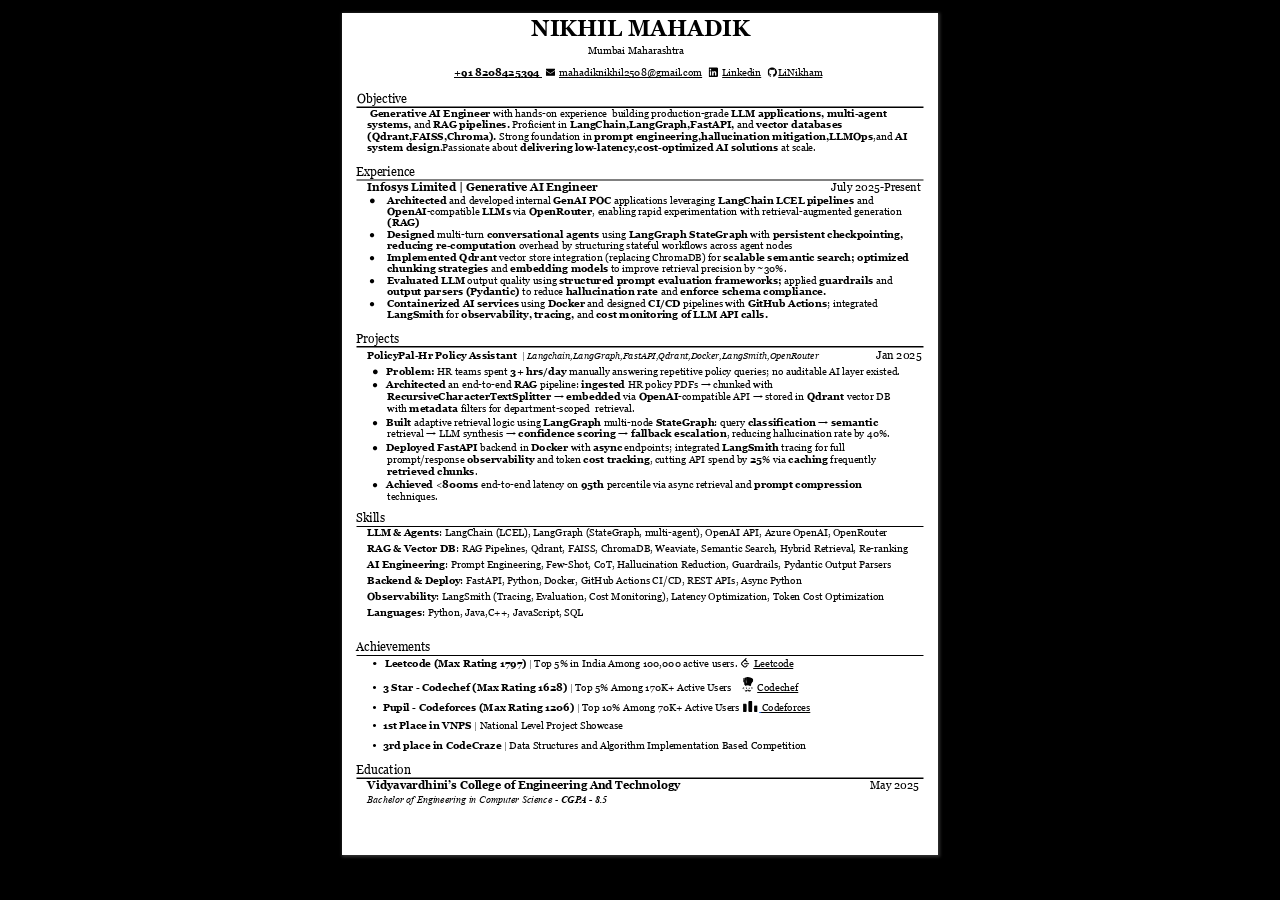
<file: resumes/master_resume.html>
<!DOCTYPE html>
<!-- Created by pdf2htmlEX (https://github.com/coolwanglu/pdf2htmlex) -->
<html xmlns="http://www.w3.org/1999/xhtml">
<head>
<meta charset="utf-8"/>
<meta name="generator" content="pdf2htmlEX"/>
<meta http-equiv="X-UA-Compatible" content="IE=edge,chrome=1"/>
<style type="text/css">
/*! 
 * Base CSS for pdf2htmlEX
 * Copyright 2012,2013 Lu Wang <coolwanglu@gmail.com> 
 * https://github.com/coolwanglu/pdf2htmlEX/blob/master/share/LICENSE
 */#sidebar{position:absolute;top:0;left:0;bottom:0;width:0px;padding:0;margin:0;overflow:auto;display:none !important;}#page-container{position:absolute;top:0;left:0;margin:0;padding:0;border:0;background:black !important;}@media screen{#sidebar.opened+#page-container{left:250px}#page-container{bottom:0;right:0;overflow:auto}.loading-indicator{display:none}.loading-indicator.active{display:block;position:absolute;width:64px;height:64px;top:50%;left:50%;margin-top:-32px;margin-left:-32px}.loading-indicator img{position:absolute;top:0;left:0;bottom:0;right:0}}@media print{@page{margin:0}html{margin:0}body{margin:0;-webkit-print-color-adjust:exact}#sidebar{display:none}#page-container{width:auto;height:auto;overflow:visible;background-color:transparent}.d{display:none}}.pf{position:relative;background-color:white;overflow:hidden;margin:0;border:0}.pc{position:absolute;border:0;padding:0;margin:0;top:0;left:0;width:100%;height:100%;overflow:hidden;display:block;transform-origin:0 0;-ms-transform-origin:0 0;-webkit-transform-origin:0 0}.pc.opened{display:block}.bf{position:absolute;border:0;margin:0;top:0;bottom:0;width:100%;height:100%;-ms-user-select:none;-moz-user-select:none;-webkit-user-select:none;user-select:none}.bi{position:absolute;border:0;margin:0;-ms-user-select:none;-moz-user-select:none;-webkit-user-select:none;user-select:none}@media print{.pf{margin:0;box-shadow:none;page-break-after:always;page-break-inside:avoid}@-moz-document url-prefix(){.pf{overflow:visible;border:1px solid #fff}.pc{overflow:visible}}}.c{position:absolute;border:0;padding:0;margin:0;overflow:hidden;display:block}.t{position:absolute;white-space:pre;font-size:1px;transform-origin:0 100%;-ms-transform-origin:0 100%;-webkit-transform-origin:0 100%;unicode-bidi:bidi-override;-moz-font-feature-settings:"liga" 0}.t:after{content:''}.t:before{content:'';display:inline-block}.t span{position:relative;unicode-bidi:bidi-override}._{display:inline-block;color:transparent;z-index:-1}::selection{background:rgba(127,255,255,0.4)}::-moz-selection{background:rgba(127,255,255,0.4)}.pi{display:none}.d{position:absolute;transform-origin:0 100%;-ms-transform-origin:0 100%;-webkit-transform-origin:0 100%}.it{border:0;background-color:rgba(255,255,255,0.0)}.ir:hover{cursor:pointer}</style>
<style type="text/css">
/*! 
 * Fancy styles for pdf2htmlEX
 * Copyright 2012,2013 Lu Wang <coolwanglu@gmail.com> 
 * https://github.com/coolwanglu/pdf2htmlEX/blob/master/share/LICENSE
 */@keyframes fadein{from{opacity:0}to{opacity:1}}@-webkit-keyframes fadein{from{opacity:0}to{opacity:1}}@keyframes swing{0%{transform:rotate(0deg)}10%{transform:rotate(0deg)}90%{transform:rotate(720deg)}100%{transform:rotate(720deg)}}@-webkit-keyframes swing{0%{-webkit-transform:rotate(0deg)}10%{-webkit-transform:rotate(0deg)}90%{-webkit-transform:rotate(720deg)}100%{-webkit-transform:rotate(720deg)}}@media screen{#sidebar{background-color:#2f3236;background-image:url("[data-uri]")}#outline{font-family:Georgia,Times,"Times New Roman",serif;font-size:13px;margin:2em 1em}#outline ul{padding:0}#outline li{list-style-type:none;margin:1em 0}#outline li>ul{margin-left:1em}#outline a,#outline a:visited,#outline a:hover,#outline a:active{line-height:1.2;color:#e8e8e8;text-overflow:ellipsis;white-space:nowrap;text-decoration:none;display:block;overflow:hidden;outline:0}#outline a:hover{color:#0cf}#page-container{background-color:#9e9e9e;background-image:url("[data-uri]");-webkit-transition:left 500ms;transition:left 500ms}.pf{margin:13px auto;box-shadow:1px 1px 3px 1px #333;border-collapse:separate}.pc.opened{-webkit-animation:fadein 100ms;animation:fadein 100ms}.loading-indicator.active{-webkit-animation:swing 1.5s ease-in-out .01s infinite alternate none;animation:swing 1.5s ease-in-out .01s infinite alternate none}.checked{background:no-repeat url([data-uri])}}</style>
<style type="text/css">
.ff0{font-family:sans-serif;visibility:hidden;}
@font-face{font-family:ff1;src:url('[data-uri]')format("woff");}.ff1{font-family:ff1;line-height:0.973145;font-style:normal;font-weight:normal;visibility:visible;}
@font-face{font-family:ff2;src:url('[data-uri]')format("woff");}.ff2{font-family:ff2;line-height:0.973145;font-style:normal;font-weight:normal;visibility:visible;}
@font-face{font-family:ff3;src:url('[data-uri]')format("woff");}.ff3{font-family:ff3;line-height:0.666504;font-style:normal;font-weight:normal;visibility:visible;}
@font-face{font-family:ff4;src:url('[data-uri]')format("woff");}.ff4{font-family:ff4;line-height:0.910156;font-style:normal;font-weight:normal;visibility:visible;}
@font-face{font-family:ff5;src:url('[data-uri]')format("woff");}.ff5{font-family:ff5;line-height:0.972656;font-style:normal;font-weight:normal;visibility:visible;}
@font-face{font-family:ff6;src:url('[data-uri]')format("woff");}.ff6{font-family:ff6;line-height:0.666504;font-style:normal;font-weight:normal;visibility:visible;}
@font-face{font-family:ff7;src:url('[data-uri]')format("woff");}.ff7{font-family:ff7;line-height:0.666504;font-style:normal;font-weight:normal;visibility:visible;}
@font-face{font-family:ff8;src:url('[data-uri]')format("woff");}.ff8{font-family:ff8;line-height:0.666504;font-style:normal;font-weight:normal;visibility:visible;}
@font-face{font-family:ff9;src:url('[data-uri]')format("woff");}.ff9{font-family:ff9;line-height:0.692383;font-style:normal;font-weight:normal;visibility:visible;}
.m0{transform:matrix(0.250000,0.000000,0.000000,0.250000,0,0);-ms-transform:matrix(0.250000,0.000000,0.000000,0.250000,0,0);-webkit-transform:matrix(0.250000,0.000000,0.000000,0.250000,0,0);}
.m1{transform:none;-ms-transform:none;-webkit-transform:none;}
.v0{vertical-align:0.000000px;}
.ls0{letter-spacing:0.000000px;}
.sc_{text-shadow:none;}
.sc0{text-shadow:-0.015em 0 transparent,0 0.015em transparent,0.015em 0 transparent,0 -0.015em  transparent;}
@media screen and (-webkit-min-device-pixel-ratio:0){
.sc_{-webkit-text-stroke:0px transparent;}
.sc0{-webkit-text-stroke:0.015em transparent;text-shadow:none;}
}
.ws0{word-spacing:0.000000px;}
._b{margin-left:-3.300939px;}
._1{margin-left:-1.005294px;}
._7{width:7.861327px;}
._5{width:18.199218px;}
._6{width:21.726563px;}
._2{width:33.199218px;}
._3{width:36.726563px;}
._0{width:47.858535px;}
._8{width:53.293617px;}
._9{width:68.292452px;}
._4{width:219.890637px;}
._a{width:749.431609px;}
._c{width:1020.269712px;}
.fc1{color:rgb(17,85,204);}
.fc0{color:rgb(0,0,0);}
.fs3{font-size:27.999999px;}
.fs6{font-size:36.000000px;}
.fs2{font-size:39.999999px;}
.fs5{font-size:44.000001px;}
.fs4{font-size:48.000000px;}
.fs0{font-size:72.000000px;}
.fs1{font-size:88.000002px;}
.y0{bottom:0.000000px;}
.y36{bottom:22.321008px;}
.y35{bottom:38.333438px;}
.y34{bottom:51.916373px;}
.y33{bottom:65.464002px;}
.y32{bottom:80.496934px;}
.y31{bottom:105.800859px;}
.y30{bottom:125.457868px;}
.y2f{bottom:143.464940px;}
.y2e{bottom:163.564920px;}
.y2d{bottom:187.664981px;}
.y2c{bottom:203.338744px;}
.y2b{bottom:222.285058px;}
.y2a{bottom:238.297328px;}
.y29{bottom:254.309718px;}
.y28{bottom:270.321988px;}
.y27{bottom:286.334248px;}
.y26{bottom:302.346578px;}
.y25{bottom:318.358928px;}
.y24{bottom:332.259684px;}
.y23{bottom:354.874086px;}
.y22{bottom:366.814997px;}
.y21{bottom:380.105376px;}
.y20{bottom:392.035796px;}
.y1f{bottom:403.976707px;}
.y1e{bottom:417.267088px;}
.y1d{bottom:429.207987px;}
.y1c{bottom:442.548366px;}
.y1b{bottom:454.478818px;}
.y1a{bottom:466.419717px;}
.y19{bottom:479.830659px;}
.y18{bottom:496.060166px;}
.y17{bottom:511.977934px;}
.y16{bottom:525.174198px;}
.y15{bottom:536.536533px;}
.y14{bottom:547.898837px;}
.y13{bottom:559.471103px;}
.y12{bottom:570.833407px;}
.y11{bottom:582.405653px;}
.y10{bottom:593.767957px;}
.yf{bottom:605.340243px;}
.ye{bottom:616.702547px;}
.yd{bottom:628.274808px;}
.yc{bottom:639.637097px;}
.yb{bottom:651.138089px;}
.ya{bottom:663.867582px;}
.y9{bottom:678.900577px;}
.y8{bottom:703.896881px;}
.y7{bottom:715.259179px;}
.y6{bottom:726.621475px;}
.y5{bottom:737.983783px;}
.y4{bottom:751.584568px;}
.y3{bottom:778.334765px;}
.y2{bottom:800.633006px;}
.y1{bottom:818.226172px;}
.h6{height:27.773437px;}
.h2{height:30.253905px;}
.h5{height:33.279298px;}
.h4{height:36.304688px;}
.h3{height:54.457031px;}
.h1{height:66.558595px;}
.h0{height:842.000000px;}
.w1{width:595.500000px;}
.w0{width:596.000000px;}
.x0{left:0.000000px;}
.x1{left:9.000000px;}
.x5{left:14.250000px;}
.x4{left:24.750000px;}
.x6{left:27.000000px;}
.x8{left:30.000000px;}
.x7{left:45.000000px;}
.x3{left:111.793156px;}
.x2{left:246.231398px;}
@media print{
.v0{vertical-align:0.000000pt;}
.ls0{letter-spacing:0.000000pt;}
.ws0{word-spacing:0.000000pt;}
._b{margin-left:-4.401252pt;}
._1{margin-left:-1.340391pt;}
._7{width:10.481770pt;}
._5{width:24.265624pt;}
._6{width:28.968751pt;}
._2{width:44.265624pt;}
._3{width:48.968751pt;}
._0{width:63.811380pt;}
._8{width:71.058156pt;}
._9{width:91.056603pt;}
._4{width:293.187516pt;}
._a{width:999.242145pt;}
._c{width:1360.359616pt;}
.fs3{font-size:37.333332pt;}
.fs6{font-size:48.000000pt;}
.fs2{font-size:53.333332pt;}
.fs5{font-size:58.666668pt;}
.fs4{font-size:64.000000pt;}
.fs0{font-size:96.000000pt;}
.fs1{font-size:117.333336pt;}
.y0{bottom:0.000000pt;}
.y36{bottom:29.761343pt;}
.y35{bottom:51.111251pt;}
.y34{bottom:69.221830pt;}
.y33{bottom:87.285336pt;}
.y32{bottom:107.329245pt;}
.y31{bottom:141.067812pt;}
.y30{bottom:167.277157pt;}
.y2f{bottom:191.286586pt;}
.y2e{bottom:218.086559pt;}
.y2d{bottom:250.219975pt;}
.y2c{bottom:271.118326pt;}
.y2b{bottom:296.380077pt;}
.y2a{bottom:317.729770pt;}
.y29{bottom:339.079623pt;}
.y28{bottom:360.429317pt;}
.y27{bottom:381.778997pt;}
.y26{bottom:403.128770pt;}
.y25{bottom:424.478571pt;}
.y24{bottom:443.012912pt;}
.y23{bottom:473.165448pt;}
.y22{bottom:489.086663pt;}
.y21{bottom:506.807168pt;}
.y20{bottom:522.714394pt;}
.y1f{bottom:538.635610pt;}
.y1e{bottom:556.356117pt;}
.y1d{bottom:572.277316pt;}
.y1c{bottom:590.064488pt;}
.y1b{bottom:605.971757pt;}
.y1a{bottom:621.892956pt;}
.y19{bottom:639.774212pt;}
.y18{bottom:661.413555pt;}
.y17{bottom:682.637245pt;}
.y16{bottom:700.232264pt;}
.y15{bottom:715.382044pt;}
.y14{bottom:730.531783pt;}
.y13{bottom:745.961471pt;}
.y12{bottom:761.111209pt;}
.y11{bottom:776.540871pt;}
.y10{bottom:791.690609pt;}
.yf{bottom:807.120324pt;}
.ye{bottom:822.270063pt;}
.yd{bottom:837.699744pt;}
.yc{bottom:852.849463pt;}
.yb{bottom:868.184119pt;}
.ya{bottom:885.156776pt;}
.y9{bottom:905.200769pt;}
.y8{bottom:938.529174pt;}
.y7{bottom:953.678905pt;}
.y6{bottom:968.828633pt;}
.y5{bottom:983.978378pt;}
.y4{bottom:1002.112757pt;}
.y3{bottom:1037.779687pt;}
.y2{bottom:1067.510674pt;}
.y1{bottom:1090.968229pt;}
.h6{height:37.031249pt;}
.h2{height:40.338541pt;}
.h5{height:44.372397pt;}
.h4{height:48.406250pt;}
.h3{height:72.609375pt;}
.h1{height:88.744794pt;}
.h0{height:1122.666667pt;}
.w1{width:794.000000pt;}
.w0{width:794.666667pt;}
.x0{left:0.000000pt;}
.x1{left:12.000000pt;}
.x5{left:19.000000pt;}
.x4{left:33.000000pt;}
.x6{left:36.000000pt;}
.x8{left:40.000000pt;}
.x7{left:60.000000pt;}
.x3{left:149.057541pt;}
.x2{left:328.308530pt;}
}
#sidebar {
    display: none !important;
    width: 0 !important;
}

#page-container {
    left: 0 !important;
    margin: 0 auto !important;
    background: #000 !important;
}
</style>
<script>
/* -*- Mode: Java; tab-width: 2; indent-tabs-mode: nil; c-basic-offset: 2 -*- */
/* vim: set shiftwidth=2 tabstop=2 autoindent cindent expandtab: */
/* Copyright 2012 Mozilla Foundation
 *
 * Licensed under the Apache License, Version 2.0 (the "License");
 * you may not use this file except in compliance with the License.
 * You may obtain a copy of the License at
 *
 *     http://www.apache.org/licenses/LICENSE-2.0
 *
 * Unless required by applicable law or agreed to in writing, software
 * distributed under the License is distributed on an "AS IS" BASIS,
 * WITHOUT WARRANTIES OR CONDITIONS OF ANY KIND, either express or implied.
 * See the License for the specific language governing permissions and
 * limitations under the License.
 */
/* globals VBArray, PDFJS */

'use strict';

// Initializing PDFJS global object here, it case if we need to change/disable
// some PDF.js features, e.g. range requests
if (typeof PDFJS === 'undefined') {
  (typeof window !== 'undefined' ? window : this).PDFJS = {};
}

// Checking if the typed arrays are supported
// Support: iOS<6.0 (subarray), IE<10, Android<4.0
(function checkTypedArrayCompatibility() {
  if (typeof Uint8Array !== 'undefined') {
    // Support: iOS<6.0
    if (typeof Uint8Array.prototype.subarray === 'undefined') {
        Uint8Array.prototype.subarray = function subarray(start, end) {
          return new Uint8Array(this.slice(start, end));
        };
        Float32Array.prototype.subarray = function subarray(start, end) {
          return new Float32Array(this.slice(start, end));
        };
    }

    // Support: Android<4.1
    if (typeof Float64Array === 'undefined') {
      window.Float64Array = Float32Array;
    }
    return;
  }

  function subarray(start, end) {
    return new TypedArray(this.slice(start, end));
  }

  function setArrayOffset(array, offset) {
    if (arguments.length < 2) {
      offset = 0;
    }
    for (var i = 0, n = array.length; i < n; ++i, ++offset) {
      this[offset] = array[i] & 0xFF;
    }
  }

  function TypedArray(arg1) {
    var result, i, n;
    if (typeof arg1 === 'number') {
      result = [];
      for (i = 0; i < arg1; ++i) {
        result[i] = 0;
      }
    } else if ('slice' in arg1) {
      result = arg1.slice(0);
    } else {
      result = [];
      for (i = 0, n = arg1.length; i < n; ++i) {
        result[i] = arg1[i];
      }
    }

    result.subarray = subarray;
    result.buffer = result;
    result.byteLength = result.length;
    result.set = setArrayOffset;

    if (typeof arg1 === 'object' && arg1.buffer) {
      result.buffer = arg1.buffer;
    }
    return result;
  }

  window.Uint8Array = TypedArray;
  window.Int8Array = TypedArray;

  // we don't need support for set, byteLength for 32-bit array
  // so we can use the TypedArray as well
  window.Uint32Array = TypedArray;
  window.Int32Array = TypedArray;
  window.Uint16Array = TypedArray;
  window.Float32Array = TypedArray;
  window.Float64Array = TypedArray;
})();

// URL = URL || webkitURL
// Support: Safari<7, Android 4.2+
(function normalizeURLObject() {
  if (!window.URL) {
    window.URL = window.webkitURL;
  }
})();

// Object.defineProperty()?
// Support: Android<4.0, Safari<5.1
(function checkObjectDefinePropertyCompatibility() {
  if (typeof Object.defineProperty !== 'undefined') {
    var definePropertyPossible = true;
    try {
      // some browsers (e.g. safari) cannot use defineProperty() on DOM objects
      // and thus the native version is not sufficient
      Object.defineProperty(new Image(), 'id', { value: 'test' });
      // ... another test for android gb browser for non-DOM objects
      var Test = function Test() {};
      Test.prototype = { get id() { } };
      Object.defineProperty(new Test(), 'id',
        { value: '', configurable: true, enumerable: true, writable: false });
    } catch (e) {
      definePropertyPossible = false;
    }
    if (definePropertyPossible) {
      return;
    }
  }

  Object.defineProperty = function objectDefineProperty(obj, name, def) {
    delete obj[name];
    if ('get' in def) {
      obj.__defineGetter__(name, def['get']);
    }
    if ('set' in def) {
      obj.__defineSetter__(name, def['set']);
    }
    if ('value' in def) {
      obj.__defineSetter__(name, function objectDefinePropertySetter(value) {
        this.__defineGetter__(name, function objectDefinePropertyGetter() {
          return value;
        });
        return value;
      });
      obj[name] = def.value;
    }
  };
})();


// No XMLHttpRequest#response?
// Support: IE<11, Android <4.0
(function checkXMLHttpRequestResponseCompatibility() {
  var xhrPrototype = XMLHttpRequest.prototype;
  var xhr = new XMLHttpRequest();
  if (!('overrideMimeType' in xhr)) {
    // IE10 might have response, but not overrideMimeType
    // Support: IE10
    Object.defineProperty(xhrPrototype, 'overrideMimeType', {
      value: function xmlHttpRequestOverrideMimeType(mimeType) {}
    });
  }
  if ('responseType' in xhr) {
    return;
  }

  // The worker will be using XHR, so we can save time and disable worker.
  PDFJS.disableWorker = true;

  Object.defineProperty(xhrPrototype, 'responseType', {
    get: function xmlHttpRequestGetResponseType() {
      return this._responseType || 'text';
    },
    set: function xmlHttpRequestSetResponseType(value) {
      if (value === 'text' || value === 'arraybuffer') {
        this._responseType = value;
        if (value === 'arraybuffer' &&
            typeof this.overrideMimeType === 'function') {
          this.overrideMimeType('text/plain; charset=x-user-defined');
        }
      }
    }
  });

  // Support: IE9
  if (typeof VBArray !== 'undefined') {
    Object.defineProperty(xhrPrototype, 'response', {
      get: function xmlHttpRequestResponseGet() {
        if (this.responseType === 'arraybuffer') {
          return new Uint8Array(new VBArray(this.responseBody).toArray());
        } else {
          return this.responseText;
        }
      }
    });
    return;
  }

  Object.defineProperty(xhrPrototype, 'response', {
    get: function xmlHttpRequestResponseGet() {
      if (this.responseType !== 'arraybuffer') {
        return this.responseText;
      }
      var text = this.responseText;
      var i, n = text.length;
      var result = new Uint8Array(n);
      for (i = 0; i < n; ++i) {
        result[i] = text.charCodeAt(i) & 0xFF;
      }
      return result.buffer;
    }
  });
})();

// window.btoa (base64 encode function) ?
// Support: IE<10
(function checkWindowBtoaCompatibility() {
  if ('btoa' in window) {
    return;
  }

  var digits =
    'ABCDEFGHIJKLMNOPQRSTUVWXYZabcdefghijklmnopqrstuvwxyz0123456789+/=';

  window.btoa = function windowBtoa(chars) {
    var buffer = '';
    var i, n;
    for (i = 0, n = chars.length; i < n; i += 3) {
      var b1 = chars.charCodeAt(i) & 0xFF;
      var b2 = chars.charCodeAt(i + 1) & 0xFF;
      var b3 = chars.charCodeAt(i + 2) & 0xFF;
      var d1 = b1 >> 2, d2 = ((b1 & 3) << 4) | (b2 >> 4);
      var d3 = i + 1 < n ? ((b2 & 0xF) << 2) | (b3 >> 6) : 64;
      var d4 = i + 2 < n ? (b3 & 0x3F) : 64;
      buffer += (digits.charAt(d1) + digits.charAt(d2) +
                 digits.charAt(d3) + digits.charAt(d4));
    }
    return buffer;
  };
})();

// window.atob (base64 encode function)?
// Support: IE<10
(function checkWindowAtobCompatibility() {
  if ('atob' in window) {
    return;
  }

  // https://github.com/davidchambers/Base64.js
  var digits =
    'ABCDEFGHIJKLMNOPQRSTUVWXYZabcdefghijklmnopqrstuvwxyz0123456789+/=';
  window.atob = function (input) {
    input = input.replace(/=+$/, '');
    if (input.length % 4 === 1) {
      throw new Error('bad atob input');
    }
    for (
      // initialize result and counters
      var bc = 0, bs, buffer, idx = 0, output = '';
      // get next character
      buffer = input.charAt(idx++);
      // character found in table?
      // initialize bit storage and add its ascii value
      ~buffer && (bs = bc % 4 ? bs * 64 + buffer : buffer,
        // and if not first of each 4 characters,
        // convert the first 8 bits to one ascii character
        bc++ % 4) ? output += String.fromCharCode(255 & bs >> (-2 * bc & 6)) : 0
    ) {
      // try to find character in table (0-63, not found => -1)
      buffer = digits.indexOf(buffer);
    }
    return output;
  };
})();

// Function.prototype.bind?
// Support: Android<4.0, iOS<6.0
(function checkFunctionPrototypeBindCompatibility() {
  if (typeof Function.prototype.bind !== 'undefined') {
    return;
  }

  Function.prototype.bind = function functionPrototypeBind(obj) {
    var fn = this, headArgs = Array.prototype.slice.call(arguments, 1);
    var bound = function functionPrototypeBindBound() {
      var args = headArgs.concat(Array.prototype.slice.call(arguments));
      return fn.apply(obj, args);
    };
    return bound;
  };
})();

// HTMLElement dataset property
// Support: IE<11, Safari<5.1, Android<4.0
(function checkDatasetProperty() {
  var div = document.createElement('div');
  if ('dataset' in div) {
    return; // dataset property exists
  }

  Object.defineProperty(HTMLElement.prototype, 'dataset', {
    get: function() {
      if (this._dataset) {
        return this._dataset;
      }

      var dataset = {};
      for (var j = 0, jj = this.attributes.length; j < jj; j++) {
        var attribute = this.attributes[j];
        if (attribute.name.substring(0, 5) !== 'data-') {
          continue;
        }
        var key = attribute.name.substring(5).replace(/\-([a-z])/g,
          function(all, ch) {
            return ch.toUpperCase();
          });
        dataset[key] = attribute.value;
      }

      Object.defineProperty(this, '_dataset', {
        value: dataset,
        writable: false,
        enumerable: false
      });
      return dataset;
    },
    enumerable: true
  });
})();

// HTMLElement classList property
// Support: IE<10, Android<4.0, iOS<5.0
(function checkClassListProperty() {
  var div = document.createElement('div');
  if ('classList' in div) {
    return; // classList property exists
  }

  function changeList(element, itemName, add, remove) {
    var s = element.className || '';
    var list = s.split(/\s+/g);
    if (list[0] === '') {
      list.shift();
    }
    var index = list.indexOf(itemName);
    if (index < 0 && add) {
      list.push(itemName);
    }
    if (index >= 0 && remove) {
      list.splice(index, 1);
    }
    element.className = list.join(' ');
    return (index >= 0);
  }

  var classListPrototype = {
    add: function(name) {
      changeList(this.element, name, true, false);
    },
    contains: function(name) {
      return changeList(this.element, name, false, false);
    },
    remove: function(name) {
      changeList(this.element, name, false, true);
    },
    toggle: function(name) {
      changeList(this.element, name, true, true);
    }
  };

  Object.defineProperty(HTMLElement.prototype, 'classList', {
    get: function() {
      if (this._classList) {
        return this._classList;
      }

      var classList = Object.create(classListPrototype, {
        element: {
          value: this,
          writable: false,
          enumerable: true
        }
      });
      Object.defineProperty(this, '_classList', {
        value: classList,
        writable: false,
        enumerable: false
      });
      return classList;
    },
    enumerable: true
  });
})();

// Check console compatibility
// In older IE versions the console object is not available
// unless console is open.
// Support: IE<10
(function checkConsoleCompatibility() {
  if (!('console' in window)) {
    window.console = {
      log: function() {},
      error: function() {},
      warn: function() {}
    };
  } else if (!('bind' in console.log)) {
    // native functions in IE9 might not have bind
    console.log = (function(fn) {
      return function(msg) { return fn(msg); };
    })(console.log);
    console.error = (function(fn) {
      return function(msg) { return fn(msg); };
    })(console.error);
    console.warn = (function(fn) {
      return function(msg) { return fn(msg); };
    })(console.warn);
  }
})();

// Check onclick compatibility in Opera
// Support: Opera<15
(function checkOnClickCompatibility() {
  // workaround for reported Opera bug DSK-354448:
  // onclick fires on disabled buttons with opaque content
  function ignoreIfTargetDisabled(event) {
    if (isDisabled(event.target)) {
      event.stopPropagation();
    }
  }
  function isDisabled(node) {
    return node.disabled || (node.parentNode && isDisabled(node.parentNode));
  }
  if (navigator.userAgent.indexOf('Opera') !== -1) {
    // use browser detection since we cannot feature-check this bug
    document.addEventListener('click', ignoreIfTargetDisabled, true);
  }
})();

// Checks if possible to use URL.createObjectURL()
// Support: IE
(function checkOnBlobSupport() {
  // sometimes IE loosing the data created with createObjectURL(), see #3977
  if (navigator.userAgent.indexOf('Trident') >= 0) {
    PDFJS.disableCreateObjectURL = true;
  }
})();

// Checks if navigator.language is supported
(function checkNavigatorLanguage() {
  if ('language' in navigator) {
    return;
  }
  PDFJS.locale = navigator.userLanguage || 'en-US';
})();

(function checkRangeRequests() {
  // Safari has issues with cached range requests see:
  // https://github.com/mozilla/pdf.js/issues/3260
  // Last tested with version 6.0.4.
  // Support: Safari 6.0+
  var isSafari = Object.prototype.toString.call(
                  window.HTMLElement).indexOf('Constructor') > 0;

  // Older versions of Android (pre 3.0) has issues with range requests, see:
  // https://github.com/mozilla/pdf.js/issues/3381.
  // Make sure that we only match webkit-based Android browsers,
  // since Firefox/Fennec works as expected.
  // Support: Android<3.0
  var regex = /Android\s[0-2][^\d]/;
  var isOldAndroid = regex.test(navigator.userAgent);

  // Range requests are broken in Chrome 39 and 40, https://crbug.com/442318
  var isChromeWithRangeBug = /Chrome\/(39|40)\./.test(navigator.userAgent);

  if (isSafari || isOldAndroid || isChromeWithRangeBug) {
    PDFJS.disableRange = true;
    PDFJS.disableStream = true;
  }
})();

// Check if the browser supports manipulation of the history.
// Support: IE<10, Android<4.2
(function checkHistoryManipulation() {
  // Android 2.x has so buggy pushState support that it was removed in
  // Android 3.0 and restored as late as in Android 4.2.
  // Support: Android 2.x
  if (!history.pushState || navigator.userAgent.indexOf('Android 2.') >= 0) {
    PDFJS.disableHistory = true;
  }
})();

// Support: IE<11, Chrome<21, Android<4.4, Safari<6
(function checkSetPresenceInImageData() {
  // IE < 11 will use window.CanvasPixelArray which lacks set function.
  if (window.CanvasPixelArray) {
    if (typeof window.CanvasPixelArray.prototype.set !== 'function') {
      window.CanvasPixelArray.prototype.set = function(arr) {
        for (var i = 0, ii = this.length; i < ii; i++) {
          this[i] = arr[i];
        }
      };
    }
  } else {
    // Old Chrome and Android use an inaccessible CanvasPixelArray prototype.
    // Because we cannot feature detect it, we rely on user agent parsing.
    var polyfill = false, versionMatch;
    if (navigator.userAgent.indexOf('Chrom') >= 0) {
      versionMatch = navigator.userAgent.match(/Chrom(e|ium)\/([0-9]+)\./);
      // Chrome < 21 lacks the set function.
      polyfill = versionMatch && parseInt(versionMatch[2]) < 21;
    } else if (navigator.userAgent.indexOf('Android') >= 0) {
      // Android < 4.4 lacks the set function.
      // Android >= 4.4 will contain Chrome in the user agent,
      // thus pass the Chrome check above and not reach this block.
      polyfill = /Android\s[0-4][^\d]/g.test(navigator.userAgent);
    } else if (navigator.userAgent.indexOf('Safari') >= 0) {
      versionMatch = navigator.userAgent.
        match(/Version\/([0-9]+)\.([0-9]+)\.([0-9]+) Safari\//);
      // Safari < 6 lacks the set function.
      polyfill = versionMatch && parseInt(versionMatch[1]) < 6;
    }

    if (polyfill) {
      var contextPrototype = window.CanvasRenderingContext2D.prototype;
      contextPrototype._createImageData = contextPrototype.createImageData;
      contextPrototype.createImageData = function(w, h) {
        var imageData = this._createImageData(w, h);
        imageData.data.set = function(arr) {
          for (var i = 0, ii = this.length; i < ii; i++) {
            this[i] = arr[i];
          }
        };
        return imageData;
      };
    }
  }
})();

// Support: IE<10, Android<4.0, iOS
(function checkRequestAnimationFrame() {
  function fakeRequestAnimationFrame(callback) {
    window.setTimeout(callback, 20);
  }

  var isIOS = /(iPad|iPhone|iPod)/g.test(navigator.userAgent);
  if (isIOS) {
    // requestAnimationFrame on iOS is broken, replacing with fake one.
    window.requestAnimationFrame = fakeRequestAnimationFrame;
    return;
  }
  if ('requestAnimationFrame' in window) {
    return;
  }
  window.requestAnimationFrame =
    window.mozRequestAnimationFrame ||
    window.webkitRequestAnimationFrame ||
    fakeRequestAnimationFrame;
})();

(function checkCanvasSizeLimitation() {
  var isIOS = /(iPad|iPhone|iPod)/g.test(navigator.userAgent);
  var isAndroid = /Android/g.test(navigator.userAgent);
  if (isIOS || isAndroid) {
    // 5MP
    PDFJS.maxCanvasPixels = 5242880;
  }
})();

// Disable fullscreen support for certain problematic configurations.
// Support: IE11+ (when embedded).
(function checkFullscreenSupport() {
  var isEmbeddedIE = (navigator.userAgent.indexOf('Trident') >= 0 &&
                      window.parent !== window);
  if (isEmbeddedIE) {
    PDFJS.disableFullscreen = true;
  }
})();
</script>
<script>
(function(){/*
 pdf2htmlEX.js: Core UI functions for pdf2htmlEX 
 Copyright 2012,2013 Lu Wang <coolwanglu@gmail.com> and other contributors 
 https://github.com/coolwanglu/pdf2htmlEX/blob/master/share/LICENSE 
*/
var pdf2htmlEX=window.pdf2htmlEX=window.pdf2htmlEX||{},CSS_CLASS_NAMES={page_frame:"pf",page_content_box:"pc",page_data:"pi",background_image:"bi",link:"l",input_radio:"ir",__dummy__:"no comma"},DEFAULT_CONFIG={container_id:"page-container",sidebar_id:"sidebar",outline_id:"outline",loading_indicator_cls:"loading-indicator",preload_pages:3,render_timeout:100,scale_step:0.9,key_handler:!0,hashchange_handler:!0,view_history_handler:!0,__dummy__:"no comma"},EPS=1E-6;
function invert(a){var b=a[0]*a[3]-a[1]*a[2];return[a[3]/b,-a[1]/b,-a[2]/b,a[0]/b,(a[2]*a[5]-a[3]*a[4])/b,(a[1]*a[4]-a[0]*a[5])/b]}function transform(a,b){return[a[0]*b[0]+a[2]*b[1]+a[4],a[1]*b[0]+a[3]*b[1]+a[5]]}function get_page_number(a){return parseInt(a.getAttribute("data-page-no"),16)}function disable_dragstart(a){for(var b=0,c=a.length;b<c;++b)a[b].addEventListener("dragstart",function(){return!1},!1)}
function clone_and_extend_objs(a){for(var b={},c=0,e=arguments.length;c<e;++c){var h=arguments[c],d;for(d in h)h.hasOwnProperty(d)&&(b[d]=h[d])}return b}
function Page(a){if(a){this.shown=this.loaded=!1;this.page=a;this.num=get_page_number(a);this.original_height=a.clientHeight;this.original_width=a.clientWidth;var b=a.getElementsByClassName(CSS_CLASS_NAMES.page_content_box)[0];b&&(this.content_box=b,this.original_scale=this.cur_scale=this.original_height/b.clientHeight,this.page_data=JSON.parse(a.getElementsByClassName(CSS_CLASS_NAMES.page_data)[0].getAttribute("data-data")),this.ctm=this.page_data.ctm,this.ictm=invert(this.ctm),this.loaded=!0)}}
Page.prototype={hide:function(){this.loaded&&this.shown&&(this.content_box.classList.remove("opened"),this.shown=!1)},show:function(){this.loaded&&!this.shown&&(this.content_box.classList.add("opened"),this.shown=!0)},rescale:function(a){this.cur_scale=0===a?this.original_scale:a;this.loaded&&(a=this.content_box.style,a.msTransform=a.webkitTransform=a.transform="scale("+this.cur_scale.toFixed(3)+")");a=this.page.style;a.height=this.original_height*this.cur_scale+"px";a.width=this.original_width*this.cur_scale+
"px"},view_position:function(){var a=this.page,b=a.parentNode;return[b.scrollLeft-a.offsetLeft-a.clientLeft,b.scrollTop-a.offsetTop-a.clientTop]},height:function(){return this.page.clientHeight},width:function(){return this.page.clientWidth}};function Viewer(a){this.config=clone_and_extend_objs(DEFAULT_CONFIG,0<arguments.length?a:{});this.pages_loading=[];this.init_before_loading_content();var b=this;document.addEventListener("DOMContentLoaded",function(){b.init_after_loading_content()},!1)}
Viewer.prototype={scale:1,cur_page_idx:0,first_page_idx:0,init_before_loading_content:function(){this.pre_hide_pages()},initialize_radio_button:function(){for(var a=document.getElementsByClassName(CSS_CLASS_NAMES.input_radio),b=0;b<a.length;b++)a[b].addEventListener("click",function(){this.classList.toggle("checked")})},init_after_loading_content:function(){this.sidebar=document.getElementById(this.config.sidebar_id);this.outline=document.getElementById(this.config.outline_id);this.container=document.getElementById(this.config.container_id);
this.loading_indicator=document.getElementsByClassName(this.config.loading_indicator_cls)[0];for(var a=!0,b=this.outline.childNodes,c=0,e=b.length;c<e;++c)if("ul"===b[c].nodeName.toLowerCase()){a=!1;break}a||this.sidebar.classList.add("opened");this.find_pages();if(0!=this.pages.length){disable_dragstart(document.getElementsByClassName(CSS_CLASS_NAMES.background_image));this.config.key_handler&&this.register_key_handler();var h=this;this.config.hashchange_handler&&window.addEventListener("hashchange",
function(a){h.navigate_to_dest(document.location.hash.substring(1))},!1);this.config.view_history_handler&&window.addEventListener("popstate",function(a){a.state&&h.navigate_to_dest(a.state)},!1);this.container.addEventListener("scroll",function(){h.update_page_idx();h.schedule_render(!0)},!1);[this.container,this.outline].forEach(function(a){a.addEventListener("click",h.link_handler.bind(h),!1)});this.initialize_radio_button();this.render()}},find_pages:function(){for(var a=[],b={},c=this.container.childNodes,
e=0,h=c.length;e<h;++e){var d=c[e];d.nodeType===Node.ELEMENT_NODE&&d.classList.contains(CSS_CLASS_NAMES.page_frame)&&(d=new Page(d),a.push(d),b[d.num]=a.length-1)}this.pages=a;this.page_map=b},load_page:function(a,b,c){var e=this.pages;if(!(a>=e.length)&&(e=e[a],!e.loaded&&!this.pages_loading[a])){var e=e.page,h=e.getAttribute("data-page-url");if(h){this.pages_loading[a]=!0;var d=e.getElementsByClassName(this.config.loading_indicator_cls)[0];"undefined"===typeof d&&(d=this.loading_indicator.cloneNode(!0),
d.classList.add("active"),e.appendChild(d));var f=this,g=new XMLHttpRequest;g.open("GET",h,!0);g.onload=function(){if(200===g.status||0===g.status){var b=document.createElement("div");b.innerHTML=g.responseText;for(var d=null,b=b.childNodes,e=0,h=b.length;e<h;++e){var p=b[e];if(p.nodeType===Node.ELEMENT_NODE&&p.classList.contains(CSS_CLASS_NAMES.page_frame)){d=p;break}}b=f.pages[a];f.container.replaceChild(d,b.page);b=new Page(d);f.pages[a]=b;b.hide();b.rescale(f.scale);disable_dragstart(d.getElementsByClassName(CSS_CLASS_NAMES.background_image));
f.schedule_render(!1);c&&c(b)}delete f.pages_loading[a]};g.send(null)}void 0===b&&(b=this.config.preload_pages);0<--b&&(f=this,setTimeout(function(){f.load_page(a+1,b)},0))}},pre_hide_pages:function(){var a="@media screen{."+CSS_CLASS_NAMES.page_content_box+"{display:none;}}",b=document.createElement("style");b.styleSheet?b.styleSheet.cssText=a:b.appendChild(document.createTextNode(a));document.head.appendChild(b)},render:function(){for(var a=this.container,b=a.scrollTop,c=a.clientHeight,a=b-c,b=
b+c+c,c=this.pages,e=0,h=c.length;e<h;++e){var d=c[e],f=d.page,g=f.offsetTop+f.clientTop,f=g+f.clientHeight;g<=b&&f>=a?d.loaded?d.show():this.load_page(e):d.hide()}},update_page_idx:function(){var a=this.pages,b=a.length;if(!(2>b)){for(var c=this.container,e=c.scrollTop,c=e+c.clientHeight,h=-1,d=b,f=d-h;1<f;){var g=h+Math.floor(f/2),f=a[g].page;f.offsetTop+f.clientTop+f.clientHeight>=e?d=g:h=g;f=d-h}this.first_page_idx=d;for(var g=h=this.cur_page_idx,k=0;d<b;++d){var f=a[d].page,l=f.offsetTop+f.clientTop,
f=f.clientHeight;if(l>c)break;f=(Math.min(c,l+f)-Math.max(e,l))/f;if(d===h&&Math.abs(f-1)<=EPS){g=h;break}f>k&&(k=f,g=d)}this.cur_page_idx=g}},schedule_render:function(a){if(void 0!==this.render_timer){if(!a)return;clearTimeout(this.render_timer)}var b=this;this.render_timer=setTimeout(function(){delete b.render_timer;b.render()},this.config.render_timeout)},register_key_handler:function(){var a=this;window.addEventListener("DOMMouseScroll",function(b){if(b.ctrlKey){b.preventDefault();var c=a.container,
e=c.getBoundingClientRect(),c=[b.clientX-e.left-c.clientLeft,b.clientY-e.top-c.clientTop];a.rescale(Math.pow(a.config.scale_step,b.detail),!0,c)}},!1);window.addEventListener("keydown",function(b){var c=!1,e=b.ctrlKey||b.metaKey,h=b.altKey;switch(b.keyCode){case 61:case 107:case 187:e&&(a.rescale(1/a.config.scale_step,!0),c=!0);break;case 173:case 109:case 189:e&&(a.rescale(a.config.scale_step,!0),c=!0);break;case 48:e&&(a.rescale(0,!1),c=!0);break;case 33:h?a.scroll_to(a.cur_page_idx-1):a.container.scrollTop-=
a.container.clientHeight;c=!0;break;case 34:h?a.scroll_to(a.cur_page_idx+1):a.container.scrollTop+=a.container.clientHeight;c=!0;break;case 35:a.container.scrollTop=a.container.scrollHeight;c=!0;break;case 36:a.container.scrollTop=0,c=!0}c&&b.preventDefault()},!1)},rescale:function(a,b,c){var e=this.scale;this.scale=a=0===a?1:b?e*a:a;c||(c=[0,0]);b=this.container;c[0]+=b.scrollLeft;c[1]+=b.scrollTop;for(var h=this.pages,d=h.length,f=this.first_page_idx;f<d;++f){var g=h[f].page;if(g.offsetTop+g.clientTop>=
c[1])break}g=f-1;0>g&&(g=0);var g=h[g].page,k=g.clientWidth,f=g.clientHeight,l=g.offsetLeft+g.clientLeft,m=c[0]-l;0>m?m=0:m>k&&(m=k);k=g.offsetTop+g.clientTop;c=c[1]-k;0>c?c=0:c>f&&(c=f);for(f=0;f<d;++f)h[f].rescale(a);b.scrollLeft+=m/e*a+g.offsetLeft+g.clientLeft-m-l;b.scrollTop+=c/e*a+g.offsetTop+g.clientTop-c-k;this.schedule_render(!0)},fit_width:function(){var a=this.cur_page_idx;this.rescale(this.container.clientWidth/this.pages[a].width(),!0);this.scroll_to(a)},fit_height:function(){var a=this.cur_page_idx;
this.rescale(this.container.clientHeight/this.pages[a].height(),!0);this.scroll_to(a)},get_containing_page:function(a){for(;a;){if(a.nodeType===Node.ELEMENT_NODE&&a.classList.contains(CSS_CLASS_NAMES.page_frame)){a=get_page_number(a);var b=this.page_map;return a in b?this.pages[b[a]]:null}a=a.parentNode}return null},link_handler:function(a){var b=a.target,c=b.getAttribute("data-dest-detail");if(c){if(this.config.view_history_handler)try{var e=this.get_current_view_hash();window.history.replaceState(e,
"","#"+e);window.history.pushState(c,"","#"+c)}catch(h){}this.navigate_to_dest(c,this.get_containing_page(b));a.preventDefault()}},navigate_to_dest:function(a,b){try{var c=JSON.parse(a)}catch(e){return}if(c instanceof Array){var h=c[0],d=this.page_map;if(h in d){for(var f=d[h],h=this.pages[f],d=2,g=c.length;d<g;++d){var k=c[d];if(!(null===k||"number"===typeof k))return}for(;6>c.length;)c.push(null);var g=b||this.pages[this.cur_page_idx],d=g.view_position(),d=transform(g.ictm,[d[0],g.height()-d[1]]),
g=this.scale,l=[0,0],m=!0,k=!1,n=this.scale;switch(c[1]){case "XYZ":l=[null===c[2]?d[0]:c[2]*n,null===c[3]?d[1]:c[3]*n];g=c[4];if(null===g||0===g)g=this.scale;k=!0;break;case "Fit":case "FitB":l=[0,0];k=!0;break;case "FitH":case "FitBH":l=[0,null===c[2]?d[1]:c[2]*n];k=!0;break;case "FitV":case "FitBV":l=[null===c[2]?d[0]:c[2]*n,0];k=!0;break;case "FitR":l=[c[2]*n,c[5]*n],m=!1,k=!0}if(k){this.rescale(g,!1);var p=this,c=function(a){l=transform(a.ctm,l);m&&(l[1]=a.height()-l[1]);p.scroll_to(f,l)};h.loaded?
c(h):(this.load_page(f,void 0,c),this.scroll_to(f))}}}},scroll_to:function(a,b){var c=this.pages;if(!(0>a||a>=c.length)){c=c[a].view_position();void 0===b&&(b=[0,0]);var e=this.container;e.scrollLeft+=b[0]-c[0];e.scrollTop+=b[1]-c[1]}},get_current_view_hash:function(){var a=[],b=this.pages[this.cur_page_idx];a.push(b.num);a.push("XYZ");var c=b.view_position(),c=transform(b.ictm,[c[0],b.height()-c[1]]);a.push(c[0]/this.scale);a.push(c[1]/this.scale);a.push(this.scale);return JSON.stringify(a)}};
pdf2htmlEX.Viewer=Viewer;})();
</script>
<script>
try{
pdf2htmlEX.defaultViewer = new pdf2htmlEX.Viewer({});
}catch(e){}
</script>
<title></title>
</head>
<body>
<div id="sidebar">
<div id="outline">
<ul><li><a class="l" href="#pf1" data-dest-detail='[1,"XYZ",9,760.655,null]'>  Objective </a></li><li><a class="l" href="#pf1" data-dest-detail='[1,"XYZ",14.7539,687.778,null]'>Experience </a></li><li><a class="l" href="#pf1" data-dest-detail='[1,"XYZ",14.7832,520.861,null]'>Projects </a></li><li><a class="l" href="#pf1" data-dest-detail='[1,"XYZ",14.8008,341.33,null]'>Skills </a></li><li><a class="l" href="#pf1" data-dest-detail='[1,"XYZ",14.0098,212.409,null]'>Achievements </a></li><li><a class="l" href="#pf1" data-dest-detail='[1,"XYZ",14.7539,89.5673,null]'>Education </a></li></ul></div>
</div>
<div id="page-container">
<div id="pf1" class="pf w0 h0" data-page-no="1"><div class="pc pc1 w0 h0"><img class="bi x0 y0 w1 h0" alt="" src="[data-uri]"/><div class="t m0 x1 h1 y1 ff1 fs0 fc0 sc0 ls0 ws0">                                        <span class="fs1">NIKHIL MAHADIK </span></div><div class="t m0 x2 h2 y2 ff2 fs2 fc0 sc0 ls0 ws0">Mumbai Maharashtra </div><div class="t m0 x3 h3 y3 ff1 fs2 fc0 sc0 ls0 ws0">+91 8208425394 <span class="ff2"> <span class="_ _0"> </span><span class="ff3"> </span>mahadiknikhil2508@gmail.com  <span class="_ _0"> </span><span class="ff3"> </span>Linkedin</span><span class="fs0"> <span class="_ _0"> </span></span><span class="ff2">LiNikham <span class="fs3"> </span></span></div><div class="t m0 x1 h4 y4 ff2 fs4 fc0 sc0 ls0 ws0">  Objective </div><div class="t m0 x4 h2 y5 ff2 fs2 fc0 sc0 ls0 ws0"> <span class="ff1">Generative AI Engineer</span> with hands-on experience  building production-grade<span class="ff1"> LLM applications, multi-agent </span></div><div class="t m0 x4 h2 y6 ff1 fs2 fc0 sc0 ls0 ws0">systems,<span class="ff2"> and </span>RAG pipelines.<span class="ff2"> Proficient in </span>LangChain,LangGraph,FastAPI, <span class="ff2">and </span>vector databases </div><div class="t m0 x4 h2 y7 ff1 fs2 fc0 sc0 ls0 ws0">(Qdrant,FAISS,Chroma).<span class="ff2"> Strong foundation in </span>prompt engineering,hallucination mitigation,LLMOps<span class="ff2">,and </span>AI </div><div class="t m0 x4 h2 y8 ff1 fs2 fc0 sc0 ls0 ws0">system design<span class="ff2">.Passionate about </span>delivering low-latency,cost-optimized AI solutions <span class="ff2">at scale. </span></div><div class="t m0 x5 h4 y9 ff2 fs4 fc0 sc0 ls0 ws0">Experience </div><div class="t m0 x4 h5 ya ff1 fs5 fc0 sc0 ls0 ws0">Infosys Limited | Generative AI Engineer                                            <span class="_ _1"></span>                                         <span class="ff2">July 2025-Present </span></div><div class="t m0 x6 h2 yb ff3 fs5 fc0 sc0 ls0 ws0">● <span class="_ _2"> </span><span class="ff1 fs2">Architected <span class="ff2">and developed internal </span>GenAI POC<span class="ff2"> applications leveraging </span>LangChain LCEL pipelines<span class="ff2"> and </span></span></div><div class="t m0 x7 h2 yc ff1 fs2 fc0 sc0 ls0 ws0">OpenAI<span class="ff2">-compatible </span>LLMs<span class="ff2"> via </span>OpenRouter<span class="ff2">, enabling rapid experimentation with retrieval-augmented generation </span></div><div class="t m0 x7 h2 yd ff1 fs2 fc0 sc0 ls0 ws0">(RAG)  </div><div class="t m0 x6 h2 ye ff3 fs2 fc0 sc0 ls0 ws0">● <span class="_ _3"> </span><span class="ff1">Designed<span class="ff2"> multi-turn </span>conversational agents<span class="ff2"> using</span> LangGraph StateGraph<span class="ff2"> with </span>persistent checkpointing, </span></div><div class="t m0 x7 h2 yf ff1 fs2 fc0 sc0 ls0 ws0">reducing re-computation <span class="ff2">overhead by structuring stateful workflows across agent nodes </span></div><div class="t m0 x6 h2 y10 ff3 fs2 fc0 sc0 ls0 ws0">● <span class="_ _3"> </span><span class="ff1">Implemented Qdrant<span class="ff2"> vector store integration (replacing ChromaDB) for </span>scalable semantic search; optimized </span></div><div class="t m0 x7 h2 y11 ff1 fs2 fc0 sc0 ls0 ws0">chunking strategies<span class="ff2"> and </span>embedding models<span class="ff2"> to improve retrieval precision by ~30%. </span></div><div class="t m0 x6 h2 y12 ff3 fs2 fc0 sc0 ls0 ws0">● <span class="_ _3"> </span><span class="ff1">Evaluated LLM<span class="ff2"> output quality using </span>structured prompt evaluation frameworks;<span class="ff2"> applied </span>guardrails <span class="ff2">and </span></span></div><div class="t m0 x7 h2 y13 ff1 fs2 fc0 sc0 ls0 ws0">output parsers (Pydantic) <span class="ff2">to reduce </span>hallucination rate <span class="ff2">and </span>enforce schema compliance. </div><div class="t m0 x6 h2 y14 ff3 fs2 fc0 sc0 ls0 ws0">● <span class="_ _3"> </span><span class="ff1">Containerized<span class="ff2"> </span>AI services<span class="ff2"> using </span>Docker<span class="ff2"> and designed </span>CI/CD<span class="ff2"> pipelines with </span>GitHub Actions<span class="ff2">; integrated </span></span></div><div class="t m0 x7 h2 y15 ff1 fs2 fc0 sc0 ls0 ws0">LangSmith<span class="ff2"> for </span>observability, tracing, <span class="ff2">and </span>cost monitoring of LLM API calls. </div><div class="t m0 x7 h2 y16 ff2 fs2 fc0 sc0 ls0 ws0"> </div><div class="t m0 x5 h4 y17 ff2 fs4 fc0 sc0 ls0 ws0">Projects </div><div class="t m0 x4 h5 y18 ff1 fs2 fc0 sc0 ls0 ws0">PolicyPal-Hr Policy Assistant  <span class="ff4">| <span class="ff5 fs6">Langchain,LangGraph,FastAPI,Qdrant,Docker,LangSmith,OpenRouter<span class="ff4"> <span class="_ _4"> </span><span class="ff2 fs5">Jan 2025<span class="fs2">    </span></span></span></span></span></div><div class="t m0 x8 h2 y19 ff3 fs5 fc0 sc0 ls0 ws0">● <span class="_ _5"> </span><span class="ff1 fs2">Problem: <span class="ff2">HR teams spent </span>3+ hrs/day <span class="ff2">manually answering repetitive policy queries; no auditable AI layer existed.</span> </span></div><div class="t m0 x8 h2 y1a ff3 fs2 fc0 sc0 ls0 ws0">● <span class="_ _6"> </span><span class="ff1">Architected<span class="ff2"> an end-to-end </span>RAG<span class="ff2"> pipeline: </span>ingested<span class="ff2"> HR policy PDFs <span class="ff6">→</span> chunked with </span></span></div><div class="t m0 x7 h2 y1b ff1 fs2 fc0 sc0 ls0 ws0">RecursiveCharacterTextSplitter <span class="ff6">→<span class="ff2"> </span></span>embedded <span class="ff2">via </span>OpenAI<span class="ff2">-compatible API <span class="ff6">→</span> stored in </span>Qdrant <span class="ff2">vector DB </span></div><div class="t m0 x7 h2 y1c ff2 fs2 fc0 sc0 ls0 ws0">with <span class="ff1">metadata </span>filters for department-scoped  retrieval. </div><div class="t m0 x8 h2 y1d ff3 fs2 fc0 sc0 ls0 ws0">● <span class="_ _6"> </span><span class="ff1">Built <span class="ff2">adaptive retrieval logic using </span>LangGraph <span class="ff2">multi-node </span>StateGraph<span class="ff2">: query </span>classification <span class="ff6">→<span class="ff2"> </span></span>semantic </span></div><div class="t m0 x7 h2 y1e ff2 fs2 fc0 sc0 ls0 ws0">retrieval <span class="ff6">→</span> LLM synthesis <span class="ff6">→</span> <span class="ff1">confidence scoring <span class="ff6">→</span></span> <span class="ff1">fallback escalation</span>, reducing hallucination rate by 40%. </div><div class="t m0 x8 h2 y1f ff3 fs2 fc0 sc0 ls0 ws0">● <span class="_ _6"> </span><span class="ff1">Deployed FastAPI <span class="ff2">backend in </span>Docker <span class="ff2">with </span>async <span class="ff2">endpoints; integrated </span>LangSmith <span class="ff2">tracing for full    </span></span></div><div class="t m0 x7 h2 y20 ff2 fs2 fc0 sc0 ls0 ws0">prompt/response <span class="ff1">observability </span>and token <span class="ff1">cost tracking</span>, cutting API spend by <span class="ff1">25</span>% via <span class="ff1">caching </span>frequently </div><div class="t m0 x7 h2 y21 ff1 fs2 fc0 sc0 ls0 ws0">retrieved chunks<span class="ff2">.</span> </div><div class="t m0 x8 h2 y22 ff3 fs2 fc0 sc0 ls0 ws0">● <span class="_ _6"> </span><span class="ff1">Achieved <span class="ff2">&lt;</span>800ms<span class="ff2"> end-to-end latency on </span>95th <span class="ff2">percentile via async retrieval and </span>prompt compression </span></div><div class="t m0 x7 h2 y23 ff2 fs2 fc0 sc0 ls0 ws0">techniques. </div><div class="t m0 x5 h4 y24 ff2 fs4 fc0 sc0 ls0 ws0">Skills </div><div class="t m0 x4 h2 y25 ff1 fs2 fc0 sc0 ls0 ws0">LLM &amp; Agents<span class="ff2">: LangChain (LCEL), LangGraph (StateGraph, multi-agent), OpenAI API, Azure OpenAI, OpenRouter </span></div><div class="t m0 x4 h2 y26 ff1 fs2 fc0 sc0 ls0 ws0">RAG &amp; Vector DB<span class="ff2">: RAG Pipelines, Qdrant, FAISS, ChromaDB, Weaviate, Semantic Search, Hybrid Retrieval, Re-ranking </span></div><div class="t m0 x4 h2 y27 ff1 fs2 fc0 sc0 ls0 ws0">AI Engineering<span class="ff2">: Prompt Engineering, Few-Shot, CoT, Hallucination Reduction, Guardrails, Pydantic Output Parsers </span></div><div class="t m0 x4 h2 y28 ff1 fs2 fc0 sc0 ls0 ws0">Backend &amp; Deploy<span class="ff2">: FastAPI, Python, Docker, GitHub Actions CI/CD, REST APIs, Async Python </span></div><div class="t m0 x4 h2 y29 ff1 fs2 fc0 sc0 ls0 ws0">Observability<span class="ff2">: LangSmith (Tracing, Evaluation, Cost Monitoring), Latency Optimization, Token Cost Optimization </span></div><div class="t m0 x4 h2 y2a ff1 fs2 fc0 sc0 ls0 ws0">Languages<span class="ff2">: Python, Java,C++, JavaScript, SQL </span></div><div class="t m0 x4 h2 y2b ff2 fs2 fc0 sc0 ls0 ws0"> </div><div class="t m0 x5 h4 y2c ff2 fs4 fc0 sc0 ls0 ws0">Achievements </div><div class="t m0 x8 h2 y2d ff7 fs5 fc0 sc0 ls0 ws0">•<span class="ff3"> <span class="_ _7"> </span><span class="ff1 fs2"> Leetcode (Max Rating 1797) <span class="ff4">| <span class="ff2">Top 5% in India Among 100,000 active users. <span class="_ _0"> </span><span class="ff6"> </span>Leetcode </span></span></span></span> </div><div class="t m0 x8 h2 y2e ff7 fs2 fc0 sc0 ls0 ws0">•<span class="ff3">  <span class="ff1">3 Star - Codechef (Max Rating 1628) <span class="ff4">| <span class="ff2">Top 5% Among 170K+ Active Users    <span class="_ _8"> </span><span class="ff6"> </span>Codechef </span></span></span></span></div><div class="t m0 x8 h2 y2f ff7 fs2 fc0 sc0 ls0 ws0">•<span class="ff3">  <span class="ff1">Pupil - Codeforces (Max Rating 1206) <span class="ff4">| <span class="ff2">Top 10% Among 70K+ Active Users <span class="_ _9"> </span><span class="ff6 fc1"> </span>Codeforces<span class="fc1"> </span> </span></span></span></span></div><div class="t m0 x8 h2 y30 ff7 fs2 fc0 sc0 ls0 ws0">•<span class="ff3">  <span class="ff1">1st Place in VNPS <span class="ff4">| <span class="ff2">National Level Project Showcase</span></span></span></span> </div><div class="t m0 x8 h2 y31 ff7 fs2 fc0 sc0 ls0 ws0">•<span class="ff3">  <span class="ff1">3rd place in CodeCraze <span class="ff4">| <span class="ff2">Data Structures and Algorithm Implementation Based Competition </span></span></span></span></div><div class="t m0 x5 h4 y32 ff2 fs4 fc0 sc0 ls0 ws0">Education </div><div class="t m0 x4 h5 y33 ff1 fs5 fc0 sc0 ls0 ws0">Vidyavardhini’s College of Engineering And Technology<span class="ff8"> <span class="_ _a"> </span><span class="ff2">May 2025 </span></span></div><div class="t m0 x4 h6 y34 ff4 fs2 fc0 sc0 ls0 ws0">Bachelor of Engineering in Computer Science - <span class="ff9">CGP<span class="_ _b"></span>A - 8.5<span class="ff4"> <span class="_ _c"> </span><span class="ff7"> </span></span></span></div><div class="t m0 x1 h2 y35 ff2 fs2 fc0 sc0 ls0 ws0"> </div><div class="t m0 x1 h2 y36 ff2 fs2 fc0 sc0 ls0 ws0"> </div><a class="l" href="mailto:mahadiknikhil2508@gmail.com"><div class="d m1" style="border-style:none;position:absolute;left:217.203980px;bottom:774.388490px;width:142.908050px;height:20.452150px;background-color:rgba(255,255,255,0.000001);"></div></a><a class="l" href="http://www.linkedin.com/in/nikhil2508"><div class="d m1" style="border-style:none;position:absolute;left:379.711610px;bottom:774.388490px;width:39.628050px;height:20.452150px;background-color:rgba(255,255,255,0.000001);"></div></a><a class="l" href="https://github.com/liNikham"><div class="d m1" style="border-style:none;position:absolute;left:435.909970px;bottom:774.388490px;width:44.572450px;height:20.452150px;background-color:rgba(255,255,255,0.000001);"></div></a><a class="l" href="https://leetcode.com/u/nightMan2508/"><div class="d m1" style="border-style:none;position:absolute;left:411.181550px;bottom:184.914980px;width:39.647610px;height:13.427730px;background-color:rgba(255,255,255,0.000001);"></div></a><a class="l" href="https://www.codechef.com/users/mahadiknikhil"><div class="d m1" style="border-style:none;position:absolute;left:414.687650px;bottom:161.064941px;width:40.819000px;height:18.249999px;background-color:rgba(255,255,255,0.000001);"></div></a><a class="l" href="https://codeforces.com/profile/NikhilMahadik"><div class="d m1" style="border-style:none;position:absolute;left:416.621950px;bottom:140.964966px;width:53.714380px;height:14.500000px;background-color:rgba(255,255,255,0.000001);"></div></a></div><div class="pi" data-data='{"ctm":[1.000000,0.000000,0.000000,1.000000,0.000000,0.000000]}'></div></div>
</div>
<div class="loading-indicator">
<img alt="" src="[data-uri]"/>
</div>
</body>
</html>
</file>
<file: static/style.css>
/* ============================================
   Resume AI — Modern Design Tokens & Styling
   ============================================ */
:root {
  --bg-dark:       #0A0D14;
  --card-bg:       #121722;
  --card-border:   rgba(255, 255, 255, 0.08);
  --card-hover:    rgba(255, 255, 255, 0.12);
  
  --paper:         #FAFAFA;
  --paper-soft:    #F3F4F6;
  --line-light:    #E5E7EB;

  --primary:       #4F46E5;
  --primary-hover: #4338CA;
  --primary-glow:  rgba(79, 70, 229, 0.35);

  --accent-cyan:   #06B6D4;
  --accent-mint:   #10B981;
  --accent-mint-glow: rgba(16, 185, 129, 0.3);
  --accent-amber:  #F59E0B;
  --accent-rose:   #EF4444;

  --text-main:     #F9FAFB;
  --text-muted:    #9CA3AF;
  --text-dim:      #6B7280;

  --font-display:  "Space Grotesk", system-ui, -apple-system, sans-serif;
  --font-body:     "Inter", system-ui, -apple-system, sans-serif;
  --font-mono:     "JetBrains Mono", monospace;

  --radius-xl:     24px;
  --radius-lg:     16px;
  --radius-md:     12px;
  --radius-sm:     8px;

  --shadow-main:   0 25px 60px -15px rgba(0, 0, 0, 0.6), 0 0 1px 1px rgba(255, 255, 255, 0.05) inset;
  --transition:    all 0.3s cubic-bezier(0.16, 1, 0.3, 1);
}

*, *::before, *::after {
  margin: 0;
  padding: 0;
  box-sizing: border-box;
}

body {
  font-family: var(--font-body);
  color: var(--text-main);
  background-color: var(--bg-dark);
  background-image:
    radial-gradient(ellipse 80% 50% at 50% -20%, rgba(79, 70, 229, 0.25), transparent 70%),
    radial-gradient(circle at 90% 85%, rgba(6, 182, 212, 0.15), transparent 50%),
    radial-gradient(circle at 10% 90%, rgba(16, 185, 129, 0.12), transparent 50%);
  min-height: 100vh;
  display: flex;
  justify-content: center;
  align-items: center;
  padding: 40px 20px;
  position: relative;
  overflow-x: hidden;
}

/* Background Scan Grid */
.scan-grid {
  position: fixed;
  inset: 0;
  pointer-events: none;
  background-image:
    linear-gradient(rgba(255, 255, 255, 0.03) 1px, transparent 1px),
    linear-gradient(90deg, rgba(255, 255, 255, 0.03) 1px, transparent 1px);
  background-size: 36px 36px;
  mask-image: radial-gradient(circle at 50% 40%, black 30%, transparent 80%);
}

.container {
  width: 100%;
  max-width: 680px;
  position: relative;
  z-index: 1;
}

/* ============================================
   Main Card & Framework
   ============================================ */
.card {
  position: relative;
  background: var(--card-bg);
  border: 1px solid var(--card-border);
  border-radius: var(--radius-xl);
  padding: 44px 40px;
  box-shadow: var(--shadow-main);
  backdrop-filter: blur(16px);
  overflow: hidden;
  transition: var(--transition);
}

/* Viewfinder Corner Brackets */
.corner {
  position: absolute;
  width: 20px;
  height: 20px;
  border: 2px solid var(--primary);
  opacity: 0.6;
  pointer-events: none;
}
.corner-tl { top: -1px; left: -1px; border-right: none; border-bottom: none; border-top-left-radius: var(--radius-sm); }
.corner-tr { top: -1px; right: -1px; border-left: none; border-bottom: none; border-top-right-radius: var(--radius-sm); }
.corner-bl { bottom: -1px; left: -1px; border-right: none; border-top: none; border-bottom-left-radius: var(--radius-sm); }
.corner-br { bottom: -1px; right: -1px; border-left: none; border-top: none; border-bottom-right-radius: var(--radius-sm); }

/* Card Header */
.card-header {
  margin-bottom: 28px;
}

.eyebrow {
  display: inline-flex;
  align-items: center;
  gap: 8px;
  font-family: var(--font-mono);
  font-size: 11.5px;
  font-weight: 600;
  letter-spacing: 0.12em;
  color: var(--accent-cyan);
  text-transform: uppercase;
  margin-bottom: 14px;
  background: rgba(6, 182, 212, 0.1);
  padding: 4px 12px;
  border-radius: 99px;
  border: 1px solid rgba(6, 182, 212, 0.2);
}

.dot {
  width: 6px;
  height: 6px;
  border-radius: 50%;
  background: var(--accent-mint);
  box-shadow: 0 0 0 3px var(--accent-mint-glow);
  animation: pulse 2s ease-in-out infinite;
}

@keyframes pulse {
  0%, 100% { opacity: 1; transform: scale(1); }
  50% { opacity: 0.5; transform: scale(0.85); }
}

h1 {
  font-family: var(--font-display);
  font-weight: 700;
  font-size: 42px;
  letter-spacing: -0.03em;
  line-height: 1.1;
  color: var(--text-main);
  margin-bottom: 12px;
}

h1 .accent {
  background: linear-gradient(135deg, #6366F1, #06B6D4);
  -webkit-background-clip: text;
  -webkit-text-fill-color: transparent;
}

.subtitle {
  font-size: 15.5px;
  line-height: 1.6;
  color: var(--text-muted);
  max-width: 52ch;
}

/* ============================================
   Input View Components
   ============================================ */
.field {
  margin-bottom: 24px;
}

.field-label-row {
  display: flex;
  justify-content: space-between;
  align-items: center;
  margin-bottom: 10px;
}

label {
  font-family: var(--font-mono);
  font-size: 12px;
  font-weight: 600;
  letter-spacing: 0.08em;
  text-transform: uppercase;
  color: var(--text-muted);
}

.char-count {
  font-family: var(--font-mono);
  font-size: 11.5px;
  color: var(--text-dim);
}

.scan-bed {
  position: relative;
  border-radius: var(--radius-lg);
  overflow: hidden;
  background: rgba(10, 13, 20, 0.75);
  border: 1.5px solid var(--card-border);
  transition: var(--transition);
}

.scan-bed:focus-within {
  border-color: var(--primary);
  box-shadow: 0 0 0 4px var(--primary-glow);
}

textarea {
  width: 100%;
  height: 260px;
  resize: vertical;
  border: none;
  background: transparent;
  padding: 18px 20px;
  font-family: var(--font-body);
  font-size: 14.5px;
  line-height: 1.65;
  color: var(--text-main);
  outline: none;
}

textarea::placeholder {
  color: var(--text-dim);
}

/* Animated scan line on focus */
.scan-line {
  position: absolute;
  left: 0;
  right: 0;
  top: 0;
  height: 2px;
  background: linear-gradient(90deg, transparent, var(--primary), var(--accent-cyan), transparent);
  opacity: 0;
  z-index: 2;
  pointer-events: none;
}

.scan-bed:focus-within .scan-line {
  opacity: 0.9;
  animation: sweep 2.8s linear infinite;
}

@keyframes sweep {
  0%   { top: 0; }
  100% { top: 100%; }
}

/* Submit & General Buttons */
.btn-primary {
  width: 100%;
  display: inline-flex;
  align-items: center;
  justify-content: center;
  gap: 10px;
  background: linear-gradient(135deg, var(--primary), #6366F1);
  color: #FFFFFF;
  border: none;
  padding: 16px 24px;
  border-radius: var(--radius-md);
  font-family: var(--font-body);
  font-weight: 600;
  font-size: 16px;
  letter-spacing: -0.01em;
  cursor: pointer;
  box-shadow: 0 8px 25px var(--primary-glow);
  transition: var(--transition);
  text-decoration: none;
}

.btn-primary:hover {
  transform: translateY(-2px);
  box-shadow: 0 12px 32px rgba(79, 70, 229, 0.5);
  background: linear-gradient(135deg, #4338CA, #4F46E5);
}

.btn-primary:active {
  transform: translateY(0) scale(0.99);
}

.btn-secondary {
  display: inline-flex;
  align-items: center;
  justify-content: center;
  gap: 8px;
  background: rgba(255, 255, 255, 0.07);
  color: var(--text-main);
  border: 1px solid var(--card-border);
  padding: 14px 22px;
  border-radius: var(--radius-md);
  font-family: var(--font-body);
  font-weight: 600;
  font-size: 15px;
  cursor: pointer;
  transition: var(--transition);
  text-decoration: none;
}

.btn-secondary:hover {
  background: rgba(255, 255, 255, 0.12);
  border-color: rgba(255, 255, 255, 0.2);
  transform: translateY(-1px);
}

.btn-outline {
  display: inline-flex;
  align-items: center;
  justify-content: center;
  gap: 8px;
  background: transparent;
  color: var(--text-muted);
  border: 1px dashed var(--card-border);
  padding: 12px 20px;
  border-radius: var(--radius-md);
  font-family: var(--font-body);
  font-size: 14px;
  cursor: pointer;
  transition: var(--transition);
  text-decoration: none;
}

.btn-outline:hover {
  color: var(--text-main);
  border-color: var(--text-muted);
}

/* Feature Chips */
.feature-row {
  display: flex;
  flex-wrap: wrap;
  gap: 10px;
  margin-top: 22px;
}

.chip {
  display: inline-flex;
  align-items: center;
  gap: 7px;
  font-family: var(--font-mono);
  font-size: 11.5px;
  color: var(--text-muted);
  background: rgba(255, 255, 255, 0.03);
  border: 1px solid var(--card-border);
  padding: 6px 12px;
  border-radius: 999px;
}

.chip-dot {
  width: 6px;
  height: 6px;
  border-radius: 50%;
}
.chip-dot--mint { background: var(--accent-mint); }
.chip-dot--indigo { background: var(--primary); }
.chip-dot--cyan { background: var(--accent-cyan); }

/* ============================================
   Progress & Live Pipeline Component
   ============================================ */
.progress-card {
  display: none;
  flex-direction: column;
  gap: 24px;
  animation: fadeIn 0.4s cubic-bezier(0.16, 1, 0.3, 1) forwards;
}

.progress-header {
  display: flex;
  justify-content: space-between;
  align-items: flex-end;
}

.progress-title-wrap {
  display: flex;
  flex-direction: column;
  gap: 4px;
}

.progress-headline {
  font-family: var(--font-display);
  font-size: 18px;
  font-weight: 600;
  color: var(--text-main);
}

.progress-subtext {
  font-size: 13.5px;
  color: var(--text-muted);
}

.progress-percentage {
  font-family: var(--font-mono);
  font-size: 36px;
  font-weight: 700;
  color: var(--accent-cyan);
  line-height: 1;
  letter-spacing: -0.03em;
}

/* Progress Track Bar */
.progress-track-wrapper {
  position: relative;
  width: 100%;
}

.progress-bar-track {
  width: 100%;
  height: 12px;
  background: rgba(255, 255, 255, 0.06);
  border-radius: 999px;
  overflow: hidden;
  border: 1px solid var(--card-border);
  position: relative;
}

.progress-bar-fill {
  height: 100%;
  width: 0%;
  background: linear-gradient(90deg, var(--primary), var(--accent-cyan), var(--accent-mint));
  background-size: 200% 100%;
  border-radius: 999px;
  transition: width 0.4s cubic-bezier(0.4, 0, 0.2, 1);
  animation: shimmerGradient 3s linear infinite;
  box-shadow: 0 0 16px var(--accent-mint-glow);
}

@keyframes shimmerGradient {
  0%   { background-position: 0% 50%; }
  50%  { background-position: 100% 50%; }
  100% { background-position: 0% 50%; }
}

/* Step Timeline */
.timeline {
  display: flex;
  flex-direction: column;
  gap: 12px;
  background: rgba(10, 13, 20, 0.5);
  border: 1px solid var(--card-border);
  border-radius: var(--radius-lg);
  padding: 20px;
}

.step-item {
  display: flex;
  align-items: center;
  gap: 14px;
  padding: 8px 10px;
  border-radius: var(--radius-sm);
  transition: var(--transition);
}

.step-item.is-pending {
  opacity: 0.4;
}

.step-item.is-active {
  opacity: 1;
  background: rgba(79, 70, 229, 0.12);
  border: 1px solid rgba(79, 70, 229, 0.3);
}

.step-item.is-complete {
  opacity: 0.9;
}

.step-badge {
  width: 28px;
  height: 28px;
  border-radius: 50%;
  display: flex;
  align-items: center;
  justify-content: center;
  font-family: var(--font-mono);
  font-size: 12px;
  font-weight: 600;
  background: rgba(255, 255, 255, 0.08);
  color: var(--text-dim);
  border: 1px solid var(--card-border);
  flex-shrink: 0;
  transition: var(--transition);
}

.step-item.is-active .step-badge {
  background: var(--primary);
  color: #FFF;
  border-color: var(--primary);
  box-shadow: 0 0 12px var(--primary-glow);
  animation: spinnerPulse 1.5s ease-in-out infinite;
}

.step-item.is-complete .step-badge {
  background: var(--accent-mint);
  color: #0A0D14;
  border-color: var(--accent-mint);
  box-shadow: 0 0 10px var(--accent-mint-glow);
}

@keyframes spinnerPulse {
  0%, 100% { transform: scale(1); }
  50% { transform: scale(1.1); }
}

.step-info {
  display: flex;
  flex-direction: column;
  gap: 2px;
}

.step-title {
  font-size: 14px;
  font-weight: 600;
  color: var(--text-main);
}

.step-detail {
  font-size: 12px;
  color: var(--text-muted);
  font-family: var(--font-mono);
}

/* ============================================
   Success & Result State
   ============================================ */
.result-card {
  display: none;
  flex-direction: column;
  align-items: center;
  text-align: center;
  gap: 20px;
  padding: 10px 0;
  animation: fadeIn 0.5s cubic-bezier(0.16, 1, 0.3, 1) forwards;
}

.success-icon-wrap {
  width: 72px;
  height: 72px;
  border-radius: 50%;
  background: rgba(16, 185, 129, 0.15);
  border: 2px solid var(--accent-mint);
  display: flex;
  align-items: center;
  justify-content: center;
  font-size: 32px;
  color: var(--accent-mint);
  box-shadow: 0 0 30px var(--accent-mint-glow);
  margin-bottom: 4px;
}

.result-title {
  font-family: var(--font-display);
  font-size: 26px;
  font-weight: 700;
  color: var(--text-main);
}

.result-subtitle {
  font-size: 15px;
  color: var(--text-muted);
  max-width: 44ch;
}

.result-actions {
  display: flex;
  flex-direction: column;
  gap: 12px;
  width: 100%;
  margin-top: 10px;
}

.result-button-row {
  display: grid;
  grid-template-columns: 1fr 1fr;
  gap: 12px;
}

/* ============================================
   ATS Score Display Card
   ============================================ */
.ats-score-card {
  width: 100%;
  background: rgba(10, 13, 20, 0.6);
  border: 1px solid var(--card-border);
  border-radius: var(--radius-lg);
  padding: 20px 24px;
  display: flex;
  flex-direction: column;
  gap: 18px;
  margin: 10px 0;
  box-shadow: 0 8px 32px rgba(0, 0, 0, 0.3);
}

.score-header-row {
  display: flex;
  align-items: center;
  gap: 20px;
}

.score-circle {
  width: 76px;
  height: 76px;
  border-radius: 50%;
  background: radial-gradient(circle at 30% 30%, rgba(16, 185, 129, 0.25), rgba(6, 182, 212, 0.1));
  border: 2px solid var(--accent-mint);
  box-shadow: 0 0 20px var(--accent-mint-glow);
  display: flex;
  flex-direction: column;
  align-items: center;
  justify-content: center;
  flex-shrink: 0;
}

.score-value {
  font-family: var(--font-display);
  font-size: 28px;
  font-weight: 700;
  color: var(--accent-mint);
  line-height: 1;
}

.score-max {
  font-family: var(--font-mono);
  font-size: 10.5px;
  color: var(--text-muted);
  margin-top: 2px;
}

.score-title-group {
  display: flex;
  flex-direction: column;
  align-items: flex-start;
  gap: 6px;
}

.score-card-label {
  font-family: var(--font-mono);
  font-size: 11px;
  font-weight: 600;
  letter-spacing: 0.1em;
  color: var(--text-dim);
  text-transform: uppercase;
}

.score-status-pill {
  display: inline-flex;
  align-items: center;
  gap: 8px;
  padding: 6px 14px;
  border-radius: 999px;
  font-family: var(--font-mono);
  font-size: 12px;
  font-weight: 600;
}

.score-status-pill .pill-dot {
  width: 6px;
  height: 6px;
  border-radius: 50%;
}

.pill-success {
  background: rgba(16, 185, 129, 0.15);
  color: var(--accent-mint);
  border: 1px solid rgba(16, 185, 129, 0.3);
}
.pill-success .pill-dot {
  background: var(--accent-mint);
  box-shadow: 0 0 8px var(--accent-mint-glow);
}

.pill-warning {
  background: rgba(245, 158, 11, 0.15);
  color: var(--accent-amber);
  border: 1px solid rgba(245, 158, 11, 0.3);
}
.pill-warning .pill-dot {
  background: var(--accent-amber);
}

.score-meta-grid {
  display: grid;
  grid-template-columns: repeat(3, 1fr);
  gap: 12px;
  padding-top: 14px;
  border-top: 1px solid var(--card-border);
}

.meta-box {
  display: flex;
  flex-direction: column;
  gap: 4px;
  text-align: left;
}

.meta-label {
  font-family: var(--font-mono);
  font-size: 11px;
  color: var(--text-dim);
}

.meta-val {
  font-family: var(--font-body);
  font-size: 15px;
  font-weight: 600;
  color: var(--text-main);
}

.text-mint {
  color: var(--accent-mint);
}


/* ============================================
   Error State
   ============================================ */
.error-card {
  display: none;
  flex-direction: column;
  align-items: center;
  text-align: center;
  gap: 16px;
  padding: 20px;
  background: rgba(239, 68, 68, 0.1);
  border: 1px solid rgba(239, 68, 68, 0.3);
  border-radius: var(--radius-lg);
  animation: fadeIn 0.3s ease;
}

.error-message {
  font-size: 14px;
  color: #FCA5A5;
  font-family: var(--font-mono);
}

/* Animations & Utility */
@keyframes fadeIn {
  from { opacity: 0; transform: translateY(10px); }
  to   { opacity: 1; transform: translateY(0); }
}

.footnote {
  text-align: center;
  margin-top: 24px;
  font-size: 12.5px;
  color: var(--text-dim);
  font-family: var(--font-mono);
}

/* Responsive design */
@media (max-width: 640px) {
  body { padding: 24px 14px; }
  .card { padding: 32px 22px; border-radius: var(--radius-lg); }
  h1 { font-size: 32px; }
  .subtitle { font-size: 14px; }
  textarea { height: 200px; font-size: 13.5px; }
  .result-button-row { grid-template-columns: 1fr; }
  .progress-percentage { font-size: 28px; }
}
</file>
